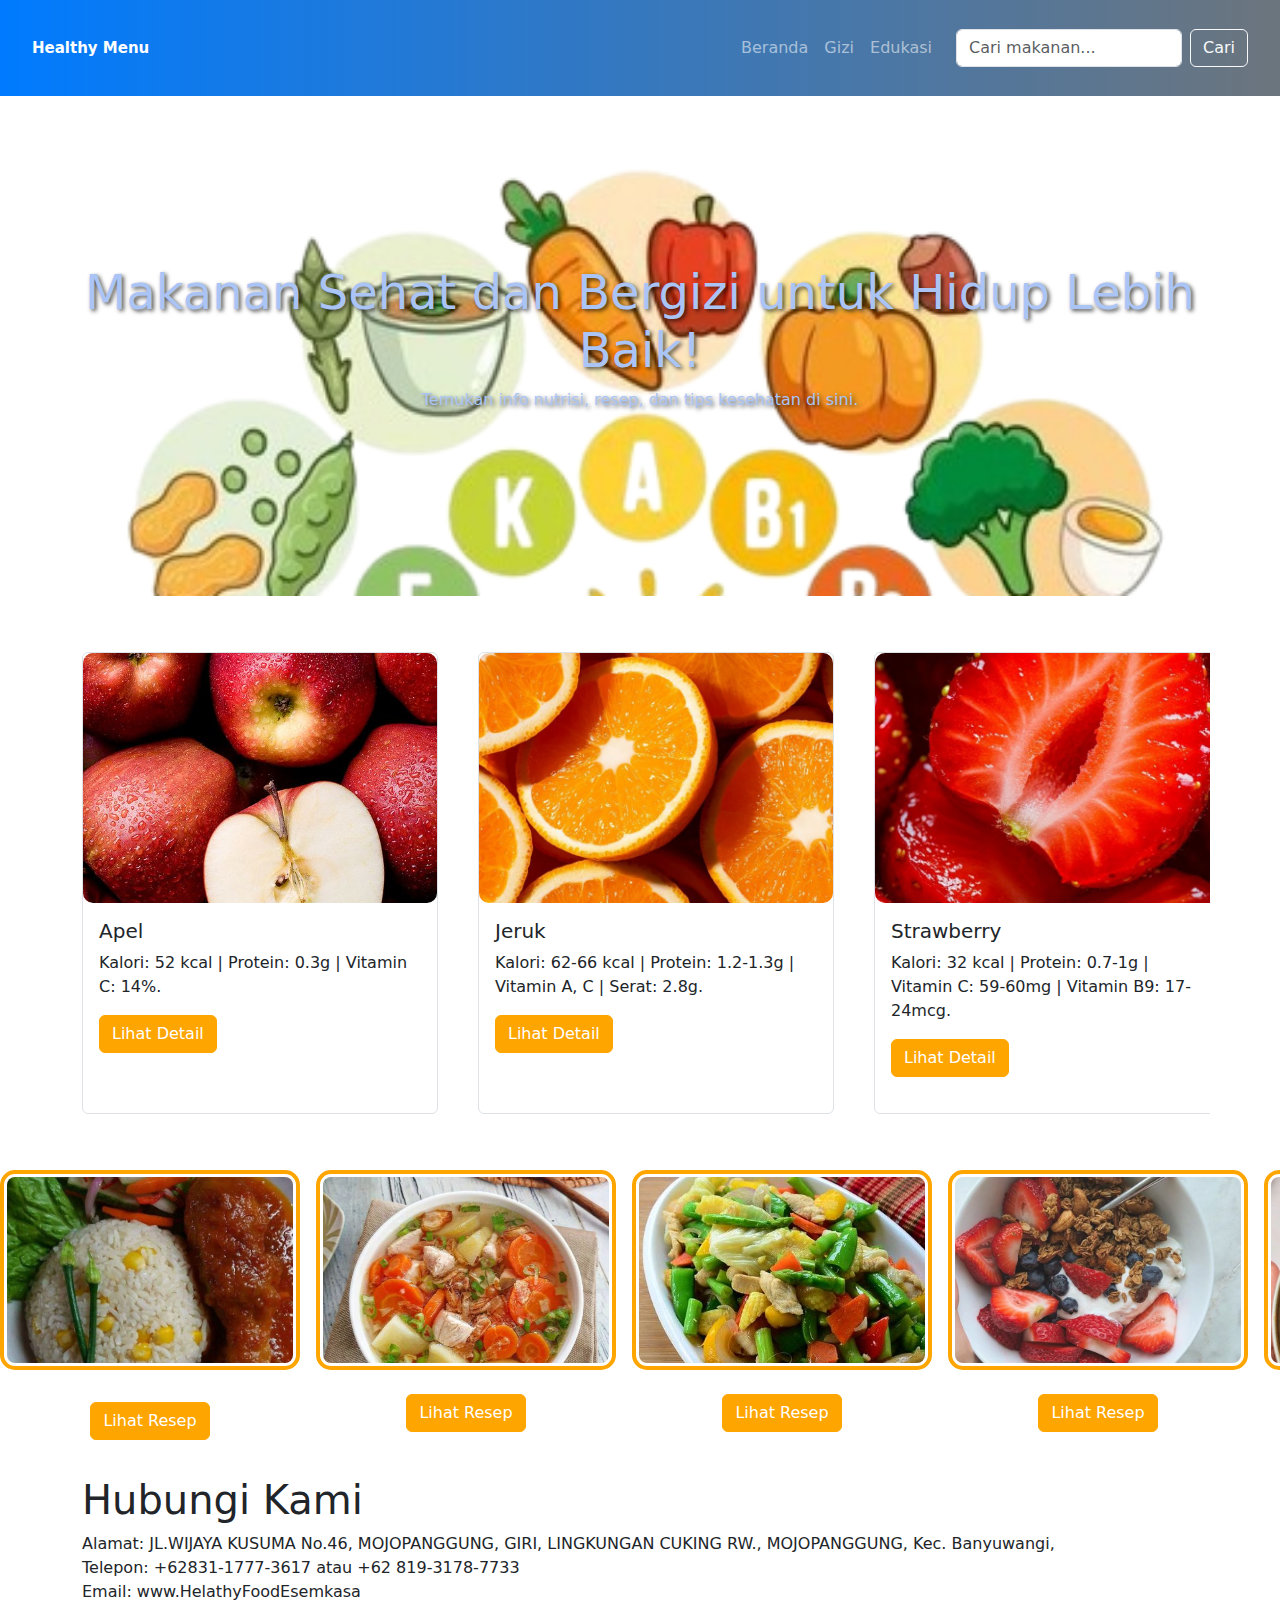
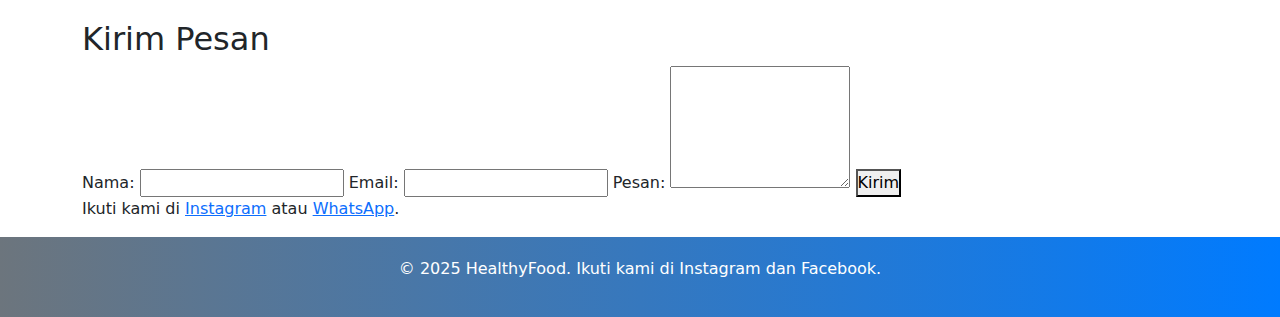
<file: projek-p5/index.html>
<!DOCTYPE html>
<html lang="en">
<head>
    <meta charset="UTF-8">
    <meta name="viewport" content="width=device-width, initial-scale=1.0">
    <title>Healthy Menu - Daftar Buah</title>
    <link href="https://cdn.jsdelivr.net/npm/bootstrap@5.3.0/dist/css/bootstrap.min.css" rel="stylesheet">
    <!-- Google Fonts -->
    <link href="https://fonts.googleapis.com/css2?family=Roboto:wght@400;700&display=swap" rel="stylesheet">
    <style>
        /* Reset global untuk margin/padding konsisten */
        * {
            margin: 0;
            padding: 0;
            box-sizing: border-box;
        }

        /* Header */
        header {
            background: linear-gradient(90deg, #007BFF, #6C757D);
            color: white;
            padding: 20px;
        }
        .navbar-brand {
            font-size: 15px;
            font-weight: bold;
        }

        /* Hero Section */
        .hero {
            background-image: url('ASSETS/IMG/menu bergizi gambar.png');
            background-size: cover;
            height: 500px;
            display: flex;
            justify-content: center;
            align-items: center;
            color: #AAC4F5;
            text-shadow: 2px 2px 4px rgba(0,0,0,0.7);
        }
        .hero h1 {
            font-size: 48px;
            animation: fadeIn 2s ease-in;
        }
        @keyframes fadeIn {
            from { opacity: 0; }
            to { opacity: 1; }
        }

        /* Section Daftar Buah */
        .foods-section {
            padding: 40px 0;
        }
        .cards-row {
            display: flex;
            overflow-x: auto;
            gap: 1rem;
            flex-wrap: nowrap;
            padding: 1rem 0;
            -webkit-overflow-scrolling: touch;
        }
        .cards-row > .col-md-4 {
            flex: 0 0 auto;
            min-width: 300px;
        }
        .food-card {
            transition: transform 0.3s;
            margin-bottom: 20px;
            border: 1px solid #dee2e6;
            height: 100%; /* kartu tinggi penuh untuk rata */
        }
        .food-card:hover {
            transform: scale(1.05);
            box-shadow: 0 8px 16px rgba(0,0,0,0.2);
            border-color: #FFA500;
        }
        .food-card img {
            border-radius: 10px;
            width: 100%;
            height: 250px; /* Diperbesar sedikit dari 200px, tapi tidak terlalu besar */
            object-fit: cover; /* potong gambar agar pas tanpa distorsi */
        }

        
        footer {
            background: linear-gradient(90deg, #6C757D, #007BFF); /*menghasilkan gradasi biru */
            color: white;
            padding: 20px;
            text-align: center;
        }

        /* Tombol */
        .btn-primary {
            background-color: #FFA500;
            border-color: #FFA500;
        }
        .btn-primary:hover {
            background-color: #FF8C00;
        }
        .yummy-story-container {
    display: flex;
    overflow-x: auto;
    gap: 16px;
    padding-bottom: 12px;
  }
  .story-item {
    flex: 0 0 auto; /* agar item tetap berdasarkan ukuran */
    display: flex;
    flex-direction: column;
    align-items: center;
    width: 100px; /* lebar item */
  }
  .story-item img {
    width: 80px;
    height: 80px;
    border-radius: 50%;
    border: 3px solid #FFA500; /* border oranye */
    padding: 3px;
    object-fit: cover;
  }
  .story-item p {
    margin-top: 8px;
    font-size: 0.9em;
    text-align: center;
    color: #333;
  }
  /* Hapus scrollbar standar untuk beberapa browser */
  .yummy-story-container::-webkit-scrollbar {
    height: 6px;
  }
  .yummy-story-container::-webkit-scrollbar-thumb {
    background-color: #6C757D;
    border-radius: 3px;
  }
  .story-item img {
    width: 80px;
    height: 80px;
    border-radius: 50%;
    border: 3px solid #FFA500;
    padding: 3px;
    object-fit: cover;
}
.story-item img {
    width: 110px;
    height: 110px;
}
.story-item {
    flex: 0 0 300px;     /* lebar kotak */
    width: 300px;
}

.story-item img {
    width: 100%;
    height: 200px;       /* tinggi gambar */
    border-radius: 15px; /* tidak bulat lagi */
    border: 4px solid #FFA500;
    object-fit: cover;
}
    </style>
</head>
<body>
    <!-- Header dengan Navbar -->
    <header>
        <nav class="navbar navbar-expand-lg navbar-dark">
            <div class="container-fluid">
                <a class="navbar-brand" href="#">Healthy Menu</a>
                <button class="navbar-toggler" type="button" data-bs-toggle="collapse" data-bs-target="#navbarNav">
                    <span class="navbar-toggler-icon"></span>
                </button>
                <div class="collapse navbar-collapse" id="navbarNav">
                    <ul class="navbar-nav ms-auto">
                        <li class="nav-item"><a class="nav-link" href="index.html">Beranda</a></li>
                        <li class="nav-item"><a class="nav-link" href="page/event.html">Gizi</a></li>
                        <li class="nav-item"><a class="nav-link" href="page/infogizi.html">Edukasi</a></li>
                    </ul>
                    <form class="d-flex ms-3">
                        <input class="form-control me-2" type="search" placeholder="Cari makanan..." aria-label="Search">
                        <button class="btn btn-outline-light" type="submit">Cari</button>
                    </form>
                </div>
            </div>
        </nav>
    </header>

    <!-- Hero Section -->
    <section class="hero text-center">
        <div class="container">
            <h1>Makanan Sehat dan Bergizi untuk Hidup Lebih Baik!</h1>
            <p>Temukan info nutrisi, resep, dan tips kesehatan di sini.</p>
        </div>
    </section>

    <!-- Section Daftar Buah -->
    <section id="foods" class="foods-section">
        <div class="container">
            <div class="row cards-row">
                <div class="col-md-4">
                    <div class="card food-card">
                        <img src="ASSETS/IMG/apelmerah.jpg" class="card-img-top" alt="Apel" />
                        <div class="card-body">
                    <h5 class="card-title">Apel</h5>
                    <p class="card-text">Kalori: 52 kcal | Protein: 0.3g | Vitamin C: 14%.</p>
                    <a href="https://youtu.be/hRM4HFFILLc?si=5Wj7lkmqYEBPJPl9" class="btn btn-primary" target="_blank">Lihat Detail</a>
                </div>
            </div>
        </div>
        <div class="col-md-4">
            <div class="card food-card">
                          <img src="ASSETS/IMG/jeruksegar.jpg" class="card-img-top" alt="Jeruk" />
                          <div class="card-body">
                    <h5 class="card-title">Jeruk</h5>
                    <p class="card-text">Kalori: 62-66 kcal | Protein: 1.2-1.3g | Vitamin A, C | Serat: 2.8g.</p>
                    <a href="https://youtu.be/NDdQByuaGIo?si=by7IFFTNANmAc0n6" class="btn btn-primary" target="_blank">Lihat Detail</a>
                </div>
            </div> 
        </div>
        <div class="col-md-4">
            <div class="card food-card">
                           <img src="ASSETS/IMG/stroberi.jpg" class="card-img-top" alt="Strawberry" />
                           <div class="card-body">
                    <h5 class="card-title">Strawberry</h5>
                    <p class="card-text">Kalori: 32 kcal | Protein: 0.7-1g | Vitamin C: 59-60mg | Vitamin B9: 17-24mcg.</p>
                    <a href="https://youtu.be/_thdE3HXg60?si=SXjJtyUTApcBTfG7" class="btn btn-primary" target="_blank">Lihat Detail</a>
                </div>
            </div>
        </div>
        <div class="col-md-4">
            <div class="card food-card">
                            <img src="ASSETS/IMG/mangga.jpg" class="card-img-top" alt="Mangga" />
                            <div class="card-body">
                    <h5 class="card-title">Mangga</h5>
                    <p class="card-text">Kalori: 99 kcal | Protein: 1.4g | Vitamin C: 67%.</p>
                    <a href="https://youtu.be/6uXUob5nNU8?si=zgSIWfDgeb84JIQA" class="btn btn-primary" target="_blank">Lihat Detail</a>
                </div>
            </div>
        </div>
        <div class="col-md-4">
            <div class="card food-card">
                           <img src="ASSETS/IMG/alpukat.jpg" class="card-img-top" alt="Alpukat" />
                           <div class="card-body">
                    <h5 class="card-title">Alpukat</h5>
                    <p class="card-text">Kalori: 322 kcal | Protein: 4g | Vitamin C, E, K.</p>
                    <a href="https://youtu.be/aDIqcoSGVyc?si=zDWXpfZQFYYcgUq2" class="btn btn-primary" target="_blank">Lihat Detail</a>
                </div>
            </div>
        </div>
        <div class="col-md-4">
            <div class="card food-card">
                           <img src="ASSETS/IMG/buahnaga.jpg" class="card-img-top" alt="Buah Naga" />
                           <div class="card-body">
                    <h5 class="card-title">Buah Naga</h5>
                    <p class="card-text">Kalori: 60 kcal | Protein: 1.2g | Vitamin C: 3% | Karbohidrat: 13g | Serat: 3g.</p>
                    <a href="https://youtu.be/dQ3lulESjv0?si=RFdDy92mAtlAX3K-" class="btn btn-primary" target="_blank">Lihat Detail</a>
                </div>
            </div>
        </div>
        <div class="col-md-4">
            <div class="card food-card">
                            <img src="ASSETS/IMG/pisang.jpg" class="card-img-top" alt="Pisang" />
                            <div class="card-body">
                    <h5 class="card-title">Pisang</h5>
                    <p class="card-text">Kalori: 89-105 kcal | Protein: 1g | Vitamin C, B6 | Serat.</p>
                    <a href="https://youtu.be/hvuYantU4u0?si=FpOX6S8HLdO2we-h" class="btn btn-primary" target="_blank">Lihat Detail</a>
                </div>
            </div>
        </div>
        <div class="col-md-4">
            <div class="card food-card">
                            <img src="ASSETS/IMG/nanas.jpg" class="card-img-top" alt="Nanas" />
                            <div class="card-body">
                    <h5 class="card-title">Nanas</h5>
                    <p class="card-text">Kalori: 40-50 kcal | Protein: 0.5-0.6g | Vitamin C, B6.</p>
                    <a href="https://youtu.be/jwN0xOxWZvc?si=DdwidS-wJy6sq8DM" class="btn btn-primary" target="_blank">Lihat Detail</a>
                </div>
            </div>
        </div>
        <div class="col-md-4">
            <div class="card food-card">
                            <img src="ASSETS/IMG/kiwi.jpg" class="card-img-top" alt="Kiwi" />
                            <div class="card-body">
                    <h5 class="card-title">Kiwi</h5>
                    <p class="card-text">Kalori: 89-105 kcal | Protein: 1g | Vitamin C, B6 | Serat.</p>
                    <a href="https://youtu.be/BVaBIBu4AR8?si=xyJRFoxDTS2SsKth" class="btn btn-primary" target="_blank">Lihat Detail</a>
                </div>
            </div>
        </div>
        <div class="col-md-4">
            <div class="card food-card">
                            <img src="ASSETS/IMG/manggis.jpg" class="card-img-top" alt="Manggis" />
                            <div class="card-body">
                    <h5 class="card-title">Manggis</h5>
                    <p class="card-text">Kalori: 63 kcal | Protein: 0.6g | Vitamin C: 7.2mg | Vitamin B1: 0.03mg.</p>
                    <a href="https://youtu.be/1WZXtZ40ltY?si=WjsJDRx1aMBzjDZP" class="btn btn-primary" target="_blank">Lihat Detail</a>
                </div>
            </div>
        </div>
        <div class="col-md-4">
            <div class="card food-card">
                            <img src="ASSETS/IMG/peach.jpg" class="card-img-top" alt="Peach" />
                            <div class="card-body">
                    <h5 class="card-title">Peach</h5>
                    <p class="card-text">Kalori: 58 kcal | Protein: 0.1-1g | Vitamin C: 17% | Vitamin A: 10%.</p>
                    <a href="https://youtu.be/H8Og-4ChoN8?si=vJXe1gNY9ka1DG0A" class="btn btn-primary" target="_blank">Lihat Detail</a>
                </div>
            </div>
        </div>
    </div>
 </div>
    </section>
<div class="yummy-story-container">
  <div class="story-item">
    <img src="ASSETS/IMG/nasi jagung ayam.jpg" alt="nasi jagung ayam" />
    <br>
    <a href="page/page2.html" class="btn btn-primary mt-2">Lihat Resep</a>
  </div>
  <div class="story-item">
    <img src="ASSETS/IMG/supayam.jpg" alt="sup ayam" />
    <br>
    <a href="page/page3.html" class="btn btn-primary">Lihat Resep</a>
  </div>
  <div class="story-item">
    <img class="sayur-tumis" src="ASSETS/IMG/sayur tumis.jpg" alt="sayur tumis" />
    <br>
    <a href="page/page4.html" class="btn btn-primary">Lihat Resep</a>
  </div>
  <div class="story-item">
    <img class="smothie" src="ASSETS/IMG/smothie.jpg" alt="smothie" />
    <br>
    <a href="page/page5.html" class="btn btn-primary">Lihat Resep</a>
  </div>
  <div class="story-item">
    <img class="oatmeal" src="ASSETS/IMG/Oatmeal.jpg" alt="Oatmeal" />
    <br>
    <a href="page/page6.html" class="btn btn-primary">Lihat Resep</a>
  </div>
  <div class="story-item">
    <img class="perkedel-kentang" src="ASSETS/IMG/perkedel_kentang.jpg" alt="Perkedel Kentang" />
    <br>
    <a href="page/page7.html" class="btn btn-primary">Lihat Resep</a>
  </div>
  <div class="story-item">
    <img class="infused-water" src="ASSETS/IMG/infused water.jpg" alt="Infused Water" />
    <br>
    <a href="page/page8.html" class="btn btn-primary">Lihat Resep</a>
  </div>
  <div class="story-item">
    <img class="salad" src="ASSETS/IMG/salad.jpg" alt="Salad" />
    <br>
    <a href="page/page9.html" class="btn btn-primary">Lihat Resep</a>
  </div>
</div>
<br>
     <!-- Konten utama -->
    <div class="container">
        <h1>Hubungi Kami</h1>
        <p>Alamat: JL.WIJAYA KUSUMA No.46, MOJOPANGGUNG, GIRI, LINGKUNGAN CUKING RW., MOJOPANGGUNG, Kec. Banyuwangi, <br>
        Telepon: +62831-1777-3617 atau +62 819-3178-7733<br>
        Email: www.HelathyFoodEsemkasa<br></p>
        
        <h2>Kirim Pesan</h2>
        <form action="#" method="post">
            <label for="name">Nama:</label>
            <input type="text" id="name" name="name" required>
            
            <label for="email">Email:</label>
            <input type="email" id="email" name="email" required>
            
            <label for="message">Pesan:</label>
            <textarea id="message" name="message" rows="5" required></textarea>
            
            <button type="submit">Kirim</button>
        </form>
        
        <p>Ikuti kami di <a href="https://instagram.com/mudanflowers https://instagram.com/utami_941">Instagram</a> atau <a href="https://wa.me/6283117773617 https://wa.me/+62819-3178-7733">WhatsApp</a>.</p>
    </div>
    <!-- Footer -->
    <footer>
        <div class="container">
            <p>&copy; 2025 HealthyFood. Ikuti kami di Instagram dan Facebook.</p>
        </div>
    </footer>

    <!-- Bootstrap JS -->
    <script src="https://cdn.jsdelivr.net/npm/bootstrap@5.3.0/dist/js/bootstrap.bundle.min.js"></script>

</body>
</html>
</file>
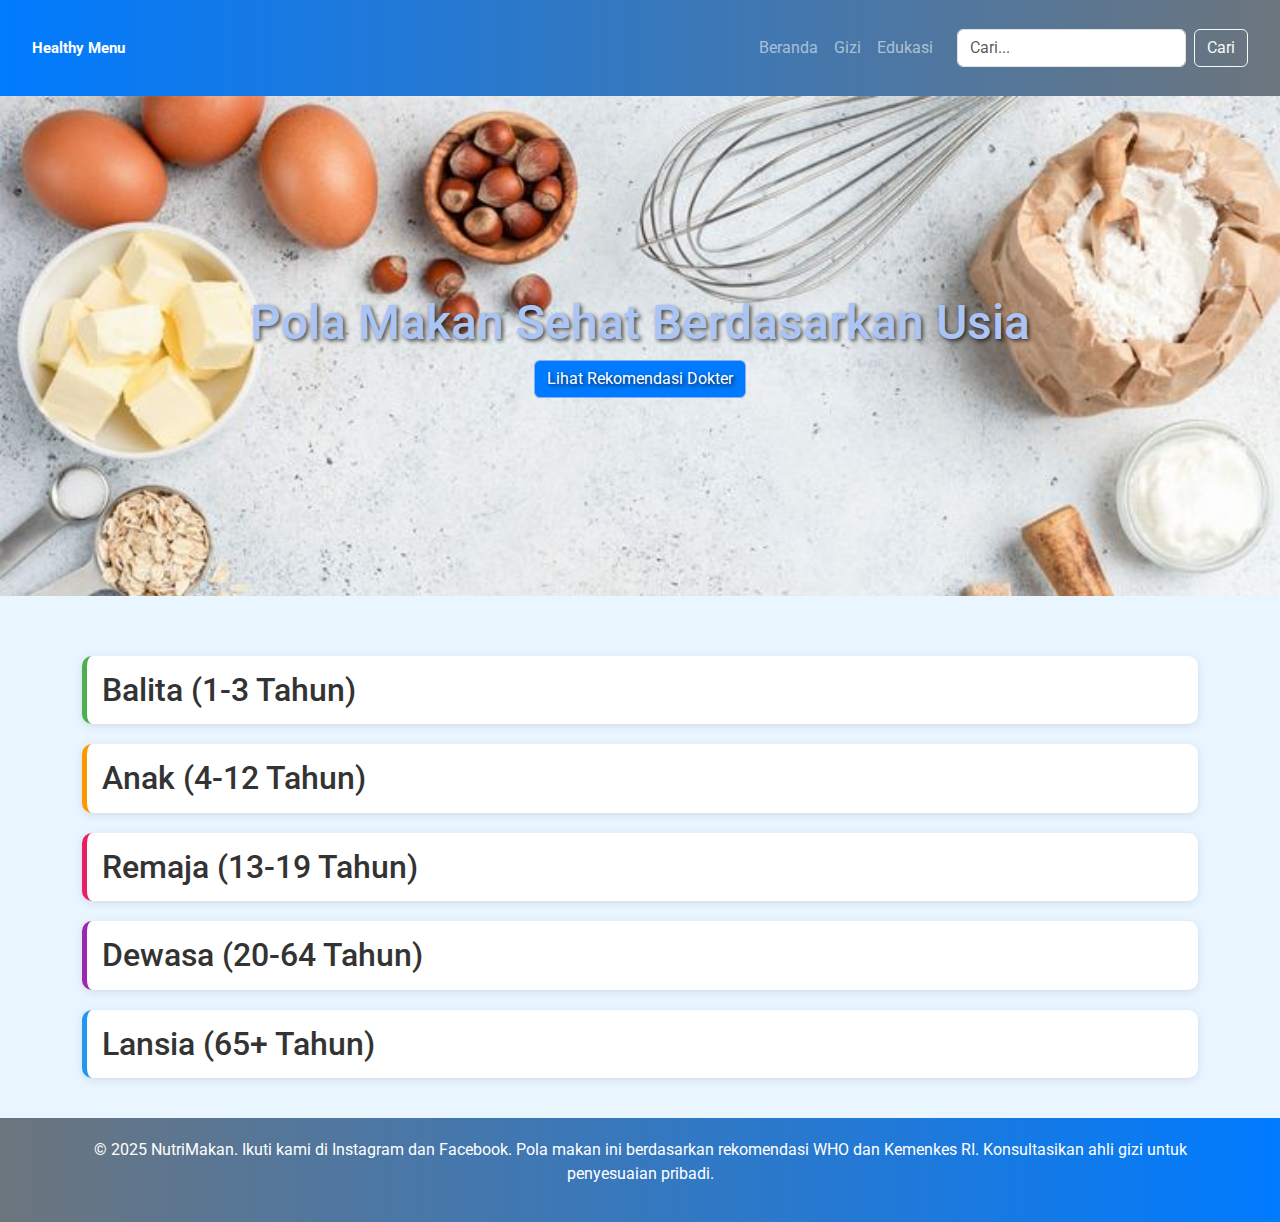
<file: projek-p5/page/infogizi.html>
<!DOCTYPE html>
<html lang="id">
<head>
    <meta charset="UTF-8">
    <meta name="viewport" content="width=device-width, initial-scale=1.0">
    <title>HEALTY MENU</title>
    <link href="https://cdn.jsdelivr.net/npm/bootstrap@5.3.0-alpha1/dist/css/bootstrap.min.css" rel="stylesheet">
    <!--Google Fonts-->
    <link href="https://fonts.googleapis.com/css2?family=Roboto:wght@400;700&display=swap" rel="stylesheet">
    <!-- Hero Section -->
    <style>
        body {
            font-family: 'Roboto', sans-serif;
            background-color: #E9F5FF; /* Biru muda lembut */
        }
        header {
            background: linear-gradient(90deg, #007BFF, #6C757D); /* Gradasi biru dan abu */
            color: white;
            padding: 20px;
        }
        .navbar-brand {
            font-size: 15px;
            font-weight: bold;
        }
        .hero {
            background-image: url('ASSETS/IMG/menu bergizi gambar.png'); /* Ganti dengan URL gambar makanan segar */
            background-size: cover;
            height: 500px;
            display: flex;
            justify-content: center;
            align-items: center;
            color: white;
            text-shadow: 2px 2px 4px rgba(0,0,0,0.7);
        }
        .hero h1 {
            font-size: 48px;
            animation: fadeIn 2s ease-in;
        }
        @keyframes fadeIn {
            from { opacity: 0; }
            to { opacity: 1; }
        }
        .foods-section {
            padding: 40px 0;
        }
        .food-card {
            transition: transform 0.3s;
            margin-bottom: 20px;
            border: 1px solid #dee2e6; /* Border netral */
        }
        .food-card:hover {
            transform: scale(1.05);
            box-shadow: 0 8px 16px rgba(0,0,0,0.2);
            border-color: #dee2e6; /* Oranye untuk efek hover */
        }
        .food-card img {
            border-radius: 10px;
            width: 100%;
        }
        footer {
            background: linear-gradient(90deg,  #6C757D, #007BFF); /* Gradasi biru */
            color: white;
            padding: 20px;
            text-align: center;
        }
        
        /* Tombol dengan warna oranye */
        .btn-primary {
            background-color: #007BFF; /* biru */
            border-color: #8CA9FF;
        }
        .btn-primary:hover {
            background-color: #007BFF; /* biru lebih muda */
        }
        /* Style tambahan untuk accordion */
        .section-header {
            cursor: pointer;
            background-color: #fff;
            padding: 15px;
            border-radius: 10px;
            margin-top: 20px;
            box-shadow: 0 2px 10px rgba(0,0,0,0.1);
            transition: all 0.3s;
        }
        .section-header:hover {
            transform: scale(1.02);
        }
        .section-content {
            max-height: 0;
            overflow: hidden;
            transition: max-height 0.5s ease-in-out;
            padding: 0 15px;
        }
        .section-content.open {
            max-height: 1000px;
            padding: 15px;
        }
        .hero {
            background-image: url('../ASSETS/IMG/gambarpolamakan.jpg');
            background-size: cover;
            height: 500px;
            display: flex;
            justify-content: center;
            align-items: center;
            color: #AAC4F5;
            text-shadow: 2px 2px 4px rgba(0,0,0,0.7);
        }
        #balita .section-header { border-left: 5px solid #4caf50; }
        #anak .section-header { border-left: 5px solid #ff9800; }
        #remaja .section-header { border-left: 5px solid #e91e63; }
        #dewasa .section-header { border-left: 5px solid #9c27b0; } /* Ungu untuk dewasa */
        #lansia .section-header { border-left: 5px solid #2196f3; }
        h2 { color: #333; margin: 0; }
        img { max-width: 100px; height: auto; margin: 10px; border-radius: 5px; }
        .menu-list { display: grid; grid-template-columns: repeat(auto-fit, minmax(200px, 1fr)); gap: 10px; }
        .menu-item { background: #fff; padding: 10px; border-radius: 5px; box-shadow: 0 1px 3px rgba(0,0,0,0.1); }
    </style>
</head>
<body>
    <!-- Header dengan Navbar -->
    <header>
        <nav class="navbar navbar-expand-lg navbar-dark">
            <div class="container-fluid">
                <a class="navbar-brand" href="/INDEX.HTML">Healthy Menu</a>
                <button class="navbar-toggler" type="button" data-bs-toggle="collapse" data-bs-target="#navbarNav">
                    <span class="navbar-toggler-icon"></span>
                </button>
                <div class="collapse navbar-collapse" id="navbarNav">
                    <ul class="navbar-nav ms-auto">
                        <li class="nav-item"><a class="nav-link" href="../index.html">Beranda</a></li>
                        <li class="nav-item"><a class="nav-link" href="../page/event.html">Gizi</a></li>
                        <li class="nav-item"><a class="nav-link" href="../page/infogizi.html">Edukasi</a></li>
                    </ul>
                    <form class="d-flex ms-3">
                        <input class="form-control me-2" type="search" placeholder="Cari..." aria-label="Search">
                        <button class="btn btn-outline-light" type="submit">Cari</button>
                    </form>
                </div>
            </div>
        </nav>
    </header>

    <!-- Hero Section -->
    <section class="hero text-center">
        <div class="container">
            <h1>Pola Makan Sehat Berdasarkan Usia</h1>
            <a href="https://www.halodoc.com" target="_blank" class="btn btn-primary">Lihat Rekomendasi Dokter</a>
        </div>
    </section>
        </div>
    </section>

    <!-- Foods Section dengan Accordion -->
    <section class="foods-section">
        <div class="container">
            <div id="balita">
                <div class="section-header" onclick="toggleSection('balita-content')">
                    <h2>Balita (1-3 Tahun)</h2>
                </div>
                <div id="balita-content" class="section-content">
                    <img src="../ASSETS/IMG/balita.jpg" alt="Ilustrasi Balita">
                    <p>Pola makan balita harus sederhana, bertekstur lembut, dan kaya nutrisi untuk mendukung pertumbuhan otot serta perkembangan otak. Variasi: Tambahkan elemen bermain makanan untuk membuat makan menyenangkan, seperti bentuk hewan dari sayur.</p>
                    <ul>
                        <li><strong>Kalori harian:</strong> 1.000-1.400 kcal.</li>
                        <li><strong>Komposisi utama:</strong> 50% karbohidrat, 30% protein, 20% lemak sehat.</li>
                        <li><strong>Contoh menu harian:</strong>
                            <div class="menu-list">
                                <div class="menu-item"><strong>Sarapan:</strong> Bubur nasi dengan telur rebus dan pisang.</div>
                                <div class="menu-item"><strong>Makan siang:</strong> Nasi tim dengan ayam cincang, wortel kukus, dan yogurt.</div>
                                <div class="menu-item"><strong>Camilan:</strong> Apel parut dengan keju.</div>
                                <div class="menu-item"><strong>Makan malam:</strong> Sup sayur dengan ikan dan roti gandum.</div>
                            </div>
                        </li>
                        <li><strong>Tips unik:</strong> Gunakan bentuk lucu (seperti bintang dari wortel) untuk mendorong makan sendiri. Hindari gula tambahan; fokus pada susu formula atau ASI. Tambahkan musik anak saat makan untuk suasana ceria.</li>
                    </ul>
                </div>
            </div>

            <div id="anak">
                <div class="section-header" onclick="toggleSection('anak-content')">
                    <h2>Anak (4-12 Tahun)</h2>
                </div>
                <div id="anak-content" class="section-content">
                    <img src="../ASSETS/IMG/anak.jpg" alt="Ilustrasi Anak">
                    <p>Untuk anak-anak, pola makan harus seimbang untuk mendukung aktivitas fisik dan belajar. Variasi: Sertakan pilihan makanan favorit anak seperti pizza sehat untuk motivasi, atau buat "stasiun makan" di rumah.</p>
                    <ul>
                        <li><strong>Kalori harian:</strong> 1.400-2.200 kcal (sesuai usia dan aktivitas).</li>
                        <li><strong>Komposisi utama:</strong> 45% karbohidrat kompleks, 25% protein, 30% sayur/buah.</li>
                        <li><strong>Contoh menu harian:</strong>
                            <div class="menu-list">
                                <div class="menu-item"><strong>Sarapan:</strong> Oatmeal dengan buah beri dan susu.</div>
                                <div class="menu-item"><strong>Makan siang:</strong> Nasi dengan ayam panggang, brokoli, dan jus jeruk.</div>
                                <div class="menu-item"><strong>Camilan:</strong> Yogurt dengan granola.</div>
                                <div class="menu-item"><strong>Makan malam:</strong> Pasta whole wheat dengan saus tomat, daging sapi, dan salad.</div>
                            </div>
                        </li>
                        <li><strong>Tips unik:</strong> Libatkan anak dalam memilih menu mingguan untuk membangun kebiasaan baik. Tambahkan "hari tema" seperti hari sayur untuk variasi rasa. Buat tantangan makan sayur dengan hadiah kecil.</li>
                    </ul>
                </div>
            </div>

            <div id="remaja">
                <div class="section-header" onclick="toggleSection('remaja-content')">
                    <h2>Remaja (13-19 Tahun)</h2>
                </div>
                <div id="remaja-content" class="section-content">
                    <img src="../ASSETS/IMG/remaja.jpg" alt="Ilustrasi Remaja">
                    <p>Remaja membutuhkan nutrisi tinggi untuk lonjakan pertumbuhan, hormon, dan fokus mental. Variasi: Tambahkan opsi vegan atau atletik untuk remaja aktif, seperti smoothie energi atau salad power.</p>
                    <ul>
                        <li><strong>Kalori harian:</strong> 2.000-3.000 kcal (lebih tinggi untuk laki-laki aktif).</li>
                        <li><strong>Komposisi utama:</strong> 50% karbohidrat, 20% protein tinggi, 30% vitamin/mineral.</li>
                        <li><strong>Contoh menu harian:</strong>
                            <div class="menu-list">
                                <div class="menu-item"><strong>Sarapan:</strong> Smoothie dengan pisang, almond, dan susu kedelai.</div>
                                <div class="menu-item"><strong>Makan siang:</strong> Burger whole wheat dengan daging tanpa lemak, kentang panggang, dan salad hijau.</div>
                                <div class="menu-item"><strong>Camilan:</strong> Kacang-kacangan dan buah.</div>
                                <div class="menu-item"><strong>Makan malam:</strong> Nasi merah dengan ikan salmon, kacang panjang, dan susu.</div>
                            </div>
                        </li>
                        <li><strong>Tips unik:</strong> Untuk remaja atlet, tambahkan suplemen seperti kalsium; dorong makan bersama keluarga untuk diskusi nutrisi. Variasi dengan makanan cepat saji sehat seperti wrap ayam. Tambahkan resep DIY untuk eksplorasi kreatif.</li>
                    </ul>
                </div>
            </div>

            <div id="dewasa">
                <div class="section-header" onclick="toggleSection('dewasa-content')">
                    <h2>Dewasa (20-64 Tahun)</h2>
                </div>
                <div id="dewasa-content" class="section-content">
                    <img src="../ASSETS/IMG/dewasa.jpg" alt="Ilustrasi Dewasa">
                    <p>Pola makan dewasa fokus pada keseimbangan energi untuk aktivitas sehari-hari, pencegahan penyakit kronis, dan pemeliharaan berat badan. Variasi: Sesuaikan dengan gaya hidup sibuk, seperti makan siang cepat saji atau diet rendah karbohidrat untuk kesehatan jantung.</p>
                    <ul>
                        <li><strong>Kalori harian:</strong> 2.000-2.500 kcal (wanita), 2.500-3.000 kcal (pria).</li>
                        <li><strong>Komposisi utama:</strong> 45% karbohidrat kompleks, 25% protein, 30% lemak sehat dan serat.</li>
                        <li><strong>Contoh menu harian:</strong>
                            <div class="menu-list">
                                <div class="menu-item"><strong>Sarapan:</strong> Roti gandum utuh dengan alpukat dan telur.</div>
                                <div class="menu-item"><strong>Makan siang:</strong> Salad ayam dengan quinoa, sayur hijau, dan dressing olive oil.</div>
                                <div class="menu-item"><strong>Camilan:</strong> Buah segar dengan yogurt rendah lemak.</div>
                                <div class="menu-item"><strong>Makan malam:</strong> Ikan panggang dengan kentang dan brokoli kukus.</div>
                            </div>
                        </li>
                        <li><strong>Tips unik:</strong> Kombinasikan dengan olahraga rutin seperti jalan kaki; pilih makanan organik untuk kesehatan lingkungan. Variasi dengan hidangan internasional seperti sushi sehat. Pantau asupan kafein dan hindari makan larut malam untuk tidur berkualitas.</li>
                    </ul>
                </div>
            </div>

            <div id="lansia">
                <div class="section-header" onclick="toggleSection('lansia-content')">
                    <h2>Lansia (65+ Tahun)</h2>
                </div>
                <div id="lansia-content" class="section-content">
                    <img src="../ASSETS/IMG/lansia.jpg" alt="Ilustrasi Lansia">
                    <p>Pola makan lansia fokus pada pencegahan penyakit kronis seperti osteoporosis dan diabetes. Variasi: Tekankan rasa dan tekstur untuk menjaga nafsu makan, dengan rempah eksotis atau hidangan tradisional.</p>
                    <ul>
                        <li><strong>Kalori harian:</strong> 1.600-2.200 kcal (sesuai aktivitas).</li>
                        <li><strong>Komposisi utama:</strong> 40% karbohidrat rendah GI, 25% protein, 35% serat tinggi.</li>
                        <li><strong>Contoh menu harian:</strong>
                            <div class="menu-list">
                                <div class="menu-item"><strong>Sarapan:</strong> Roti gandum dengan alpukat dan teh hijau.</div>
                                <div class="menu-item"><strong>Makan siang:</strong> Sup ayam dengan sayur hijau dan quinoa.</div>
                                <div class="menu-item"><strong>Camilan:</strong> Apel dengan keju rendah lemak.</div>
                                <div class="menu-item"><strong>Makan malam:</strong> Ikan bakar dengan brokoli kukus dan yogurt.</div>
                            </div>
                        </li>
                        <li><strong>Tips unik:</strong> Gunakan rempah seperti jahe untuk meningkatkan pencernaan; variasi dengan makanan lunak seperti pure sayur untuk gigi sensitif. Konsultasikan dokter untuk suplemen vitamin D. Tambahkan hidangan kecil tapi sering untuk energi stabil.</li>
                    </ul>
                </div>
            </div>
        </div>
    </section>

    <footer>
        <div class="container">
            <p>&copy; 2025 NutriMakan. Ikuti kami di Instagram dan Facebook. Pola makan ini berdasarkan rekomendasi WHO dan Kemenkes RI. Konsultasikan ahli gizi untuk penyesuaian pribadi.</p>
        </div>
    </footer>

    <script src="https://cdn.jsdelivr.net/npm/bootstrap@5.3.0-alpha1/dist/js/bootstrap.bundle.min.js"></script>
    <script>
        function toggleSection(contentId) {
            const content = document.getElementById(contentId);
            content.classList.toggle('open');
        }
    </script>
</body>
</html>
</file>
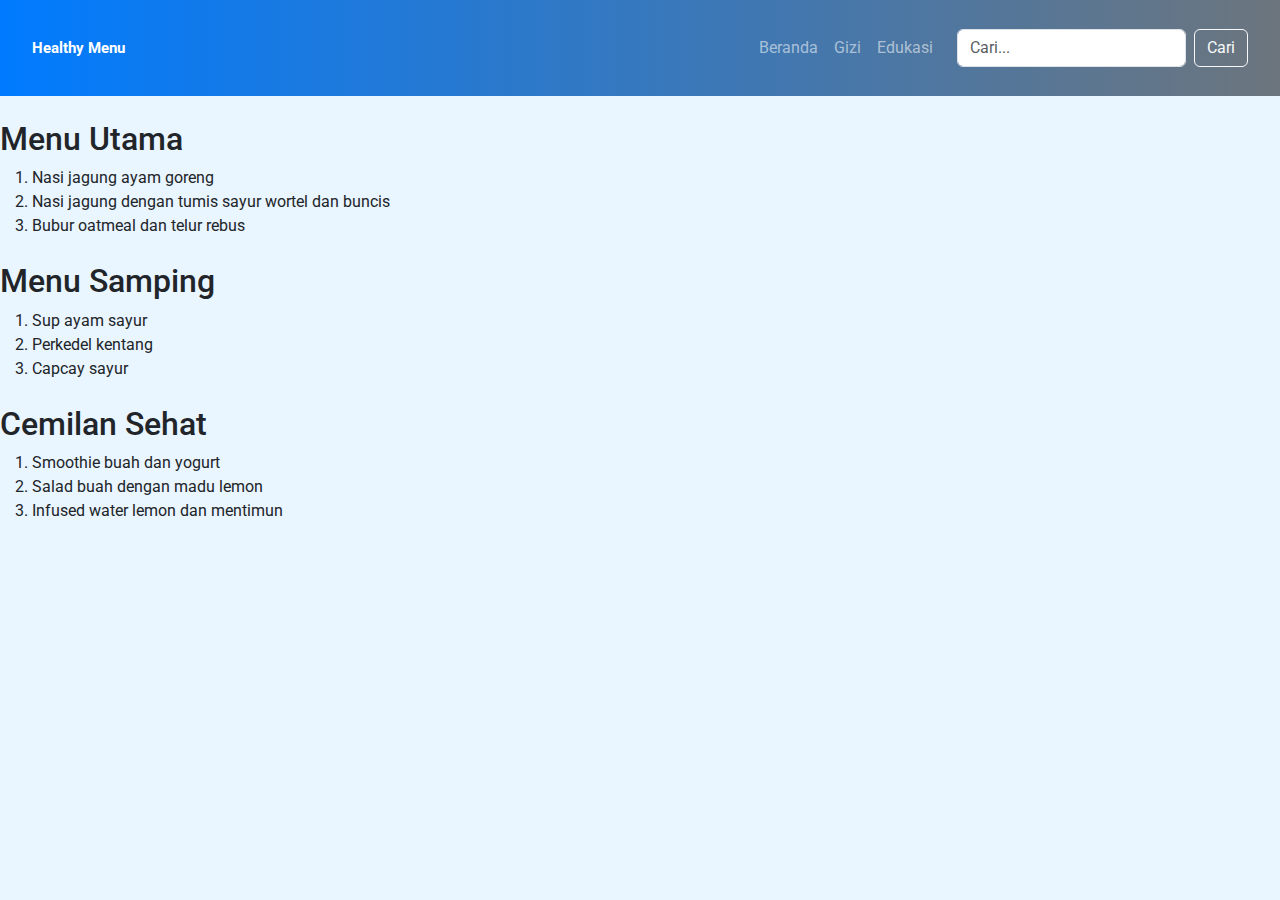
<file: projek-p5/page/page1.html>
<!DOCTYPE html>
<html lang="en">
<head>
    <meta charset="UTF-8">
    <meta name="viewport" content="width=device-width, initial-scale=1.0">
    <title>HEALTY MENU</title>
    <link href="https://cdn.jsdelivr.net/npm/bootstrap@5.3.0-alpha1/dist/css/bootstrap.min.css" rel="stylesheet">
    <!--Google Fonts-->
    <link href="https://fonts.googleapis.com/css2?family=Roboto:wght@400;700&display=swap" rel="stylesheet">
</head>
<style>
        body {
            font-family: 'Roboto', sans-serif;
            background-color: #E9F5FF; /* Biru muda lembut */
        }
        header {
            background: linear-gradient(90deg, #007BFF, #6C757D); /* Gradasi biru dan abu */
            color: white;
            padding: 20px;
        }
        .navbar-brand {
            font-size: 15px;
            font-weight: bold;
        }
        .hero {
            background-image: url('ASSETS/IMG/menu bergizi gambar.png'); /* Ganti dengan URL gambar makanan segar */
            background-size: cover;
            height: 50px;
            display: flex;
            justify-content: center;
            align-items: center;
            color: white;
            text-shadow: 2px 2px 4px rgba(0,0,0,0.7);
        }
        .hero h1 {
            font-size: 48px;
            animation: fadeIn 2s ease-in;
        }
        @keyframes fadeIn {
            from { opacity: 0; }
            to { opacity: 1; }
        }
        .foods-section {
            padding: 40px 0;
        }
        .food-card {
            transition: transform 0.3s;
            margin-bottom: 20px;
            border: 1px solid #dee2e6; /* Border netral */
        }
        .food-card:hover {
            transform: scale(1.05);
            box-shadow: 0 8px 16px rgba(0,0,0,0.2);
            border-color: #dee2e6; /* Oranye untuk efek hover */
        }
        .food-card img {
            border-radius: 10px;
            width: 100%;
        }
        footer {
            background: linear-gradient(90deg,  #6C757D, #007BFF); /* Gradasi abu dan biru */
            color: white;
            padding: 20px;
            text-align: center;
        }
        /* Tombol dengan warna oranye */
        .btn-primary {
            background-color: #dee2e6; /* Oranye */
            border-color: #dee2e6;
        }
        .btn-primary:hover {
            background-color: #dee2e6; /* Oranye lebih gelap */
        }
    </style>
</head>
<body>
    <!-- Header dengan Navbar -->
    <header>
        <nav class="navbar navbar-expand-lg navbar-dark">
            <div class="container-fluid">
                <a class="navbar-brand" href="#">Healthy Menu</a>
                <button class="navbar-toggler" type="button" data-bs-toggle="collapse" data-bs-target="#navbarNav">
                    <span class="navbar-toggler-icon"></span>
                </button>
                <div class="collapse navbar-collapse" id="navbarNav">
                    <ul class="navbar-nav ms-auto">
                        <li class="nav-item"><a class="nav-link" href="index.html">Beranda</a></li>
                        <li class="nav-item"><a class="nav-link" href="page/event.html">Gizi</a></li>
                        <li class="nav-item"><a class="nav-link" href="page/infogizi.html">Edukasi</a></li>
                    </ul>
                    <form class="d-flex ms-3">
                        <input class="form-control me-2" type="search" placeholder="Cari..." aria-label="Search">
                        <button class="btn btn-outline-light" type="submit">Cari</button>
                    </form>
                </div>
            </div>
        </nav>
    </header>
  
        <section class="mt-4">
            <h2>Menu Utama</h2>
            <ol>
                <li>Nasi jagung ayam goreng</li>
                <li>Nasi jagung dengan tumis sayur wortel dan buncis</li>
                <li>Bubur oatmeal dan telur rebus</li>
            </ol>
        </section>

        <section class="mt-4">
            <h2>Menu Samping</h2>
            <ol>
                <li>Sup ayam sayur</li>
                <li>Perkedel kentang</li>
                <li>Capcay sayur</li>
            </ol>
        </section>

        <section class="mt-4">
            <h2>Cemilan Sehat</h2>
            <ol>
                <li>Smoothie buah dan yogurt</li>
                <li>Salad buah dengan madu lemon</li>
                <li>Infused water lemon dan mentimun</li>
            </ol>
        </section>
    </main>

    <!-- Bootstrap JS -->
    <script src="https://cdn.jsdelivr.net/npm/bootstrap@5.3.0-alpha1/dist/js/bootstrap.bundle.min.js"></script>
</body>
</html>
</file>
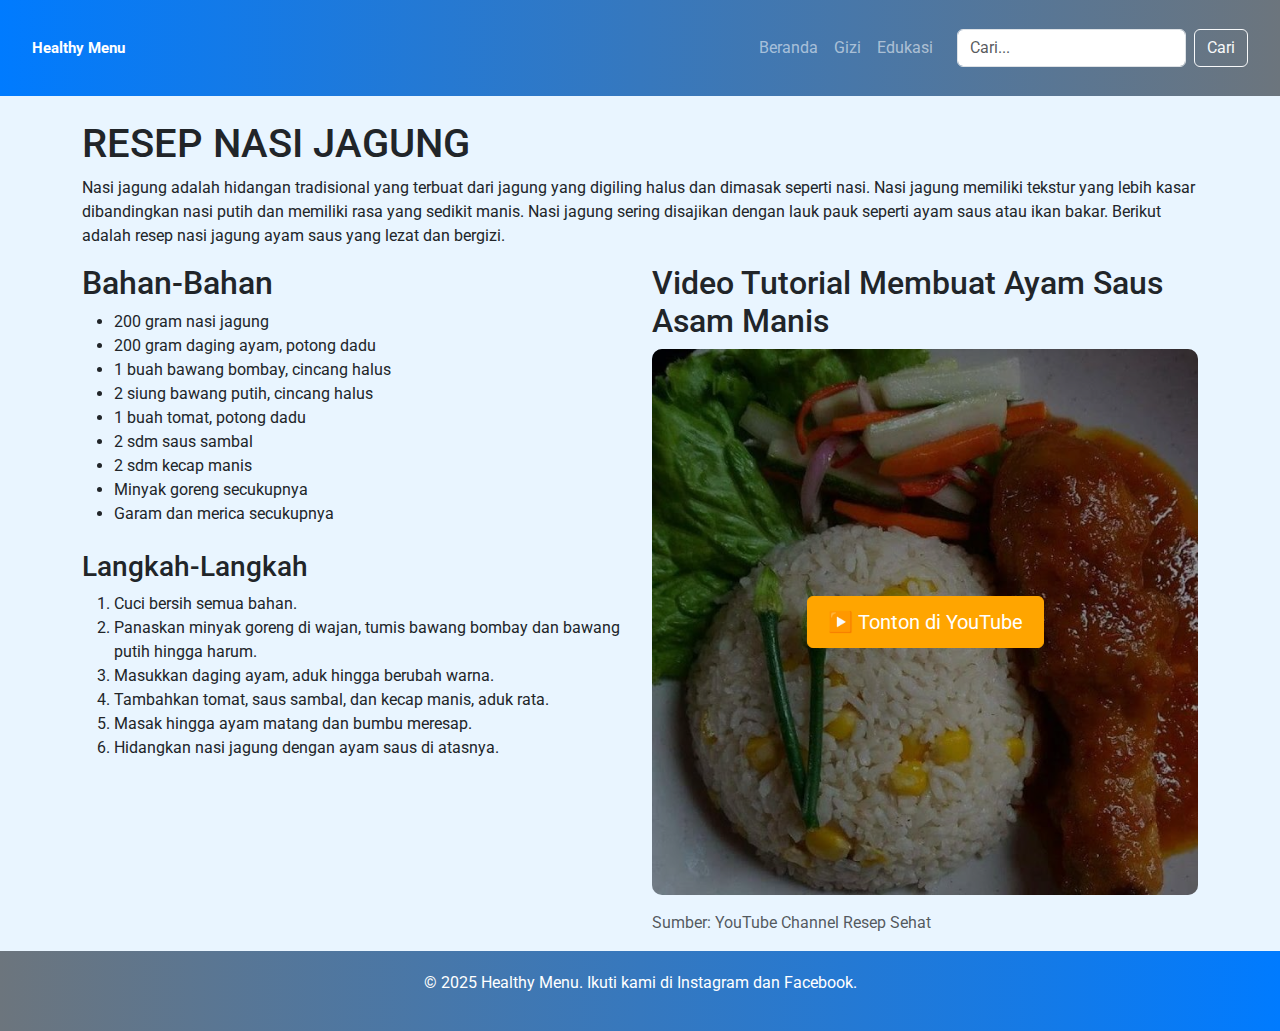
<file: projek-p5/page/page2.html>
<!DOCTYPE html>
<html lang="en">
<head>
    <meta charset="UTF-8">
    <meta name="viewport" content="width=device-width, initial-scale=1.0">
    <title>Resep Nasi Jagung | HEALTHY MENU</title>
    <link href="https://cdn.jsdelivr.net/npm/bootstrap@5.3.0-alpha1/dist/css/bootstrap.min.css" rel="stylesheet">
    <link href="https://fonts.googleapis.com/css2?family=Roboto:wght@400;700&display=swap" rel="stylesheet">
    <style>
        body {
            font-family: 'Roboto', sans-serif;
            background-color: #E9F5FF;
        }
        header {
            background: linear-gradient(90deg, #007BFF, #6C757D);
            color: white;
            padding: 20px;
        }
        .navbar-brand {
            font-size: 15px;
            font-weight: bold;
        }
        /* Catatan: Karena file ini berada di folder 'page/', path gambar 'hero' harus diubah */
        .hero {
            background-image: url('../ASSETS/IMG/menu bergizi gambar.png');
            background-size: cover;
            height: 500px;
            display: flex;
            justify-content: center;
            align-items: center;
            color: white;
            text-shadow: 2px 2px 4px rgba(0,0,0,0.7);
        }
        .hero h1 {
            font-size: 48px;
            animation: fadeIn 2s ease-in;
        }
        @keyframes fadeIn {
            from { opacity: 0; }
            to { opacity: 1; }
        }
        .foods-section {
            padding: 40px 0;
        }
        .food-card {
            transition: transform 0.3s;
            margin-bottom: 20px;
            border: 1px solid #dee2e6;
        }
        .food-card:hover {
            transform: scale(1.05);
            box-shadow: 0 8px 16px rgba(0,0,0,0.2);
            border-color: #FFA500; /* Oranye untuk efek hover */
        }
        .food-card img {
            border-radius: 10px;
            width: 100%;
        }
        footer {
            background: linear-gradient(90deg,  #6C757D, #007BFF);
            color: white;
            padding: 20px;
            text-align: center;
        }
        /* Tombol dengan warna oranye yang dikoreksi */
        .btn-primary {
            background-color: #FFA500; /* Oranye */
            border-color: #FFA500;
        }
        .btn-primary:hover {
            background-color: #FF8C00; /* Oranye lebih gelap untuk hover */
            border-color: #FF8C00;
        }
        /* Style untuk placeholder video */
        .video-placeholder {
            position: relative;
            cursor: pointer;
            overflow: hidden;
            border-radius: 10px;
        }
        .video-placeholder img {
            width: 100%;
            height: auto;
            display: block;
        }
        .video-overlay {
            position: absolute;
            top: 0;
            left: 0;
            right: 0;
            bottom: 0;
            background: rgba(0, 0, 0, 0.4);
            display: flex;
            justify-content: center;
            align-items: center;
        }
        .play-button {
            font-size: 20px;
            padding: 10px 20px;
        }
    </style>
</head>
<body>
    <header>
        <nav class="navbar navbar-expand-lg navbar-dark">
            <div class="container-fluid">
                <a class="navbar-brand" href="#">Healthy Menu</a>
                <button class="navbar-toggler" type="button" data-bs-toggle="collapse" data-bs-target="#navbarNav">
                    <span class="navbar-toggler-icon"></span>
                </button>
                <div class="collapse navbar-collapse" id="navbarNav">
                    <ul class="navbar-nav ms-auto">
                        <li class="nav-item"><a class="nav-link" href="../index.html">Beranda</a></li>
                        <li class="nav-item"><a class="nav-link" href="event.html">Gizi</a></li>
                        <li class="nav-item"><a class="nav-link" href="infogizi.html">Edukasi</a></li>
                    </ul>
                    <form class="d-flex ms-3">
                        <input class="form-control me-2" type="search" placeholder="Cari..." aria-label="Search">
                        <button class="btn btn-outline-light" type="submit">Cari</button>
                    </form>
                </div>
            </div>
        </nav>
    </header>
    <main class="container mt-4">
        <h1>RESEP NASI JAGUNG</h1>
        <p>
            Nasi jagung adalah hidangan tradisional yang terbuat dari jagung yang digiling halus
            dan dimasak seperti nasi. Nasi jagung memiliki tekstur yang lebih kasar dibandingkan nasi putih
            dan memiliki rasa yang sedikit manis. Nasi jagung sering disajikan dengan lauk pauk seperti ayam saus atau ikan bakar.
            Berikut adalah resep nasi jagung ayam saus yang lezat dan bergizi.
        </p>
        <div class="row">
            <div class="col-lg-6 col-md-12">
                <section>
                    <h2 class="menu-utama-title">Bahan-Bahan</h2>
                    <ul>
                        <li>200 gram nasi jagung</li>
                        <li>200 gram daging ayam, potong dadu</li>
                        <li>1 buah bawang bombay, cincang halus</li>
                        <li>2 siung bawang putih, cincang halus</li>
                        <li>1 buah tomat, potong dadu</li>
                        <li>2 sdm saus sambal</li>
                        <li>2 sdm kecap manis</li>
                        <li>Minyak goreng secukupnya</li>
                        <li>Garam dan merica secukupnya</li>
                    </ul>
                </section>
                <h3 class="mt-4">Langkah-Langkah</h3>
                <ol>
                    <li>Cuci bersih semua bahan.</li>
                    <li>Panaskan minyak goreng di wajan, tumis bawang bombay dan bawang putih hingga harum.</li>
                    <li>Masukkan daging ayam, aduk hingga berubah warna.</li>
                    <li>Tambahkan tomat, saus sambal, dan kecap manis, aduk rata.</li>
                    <li>Masak hingga ayam matang dan bumbu meresap.</li>
                    <li>Hidangkan nasi jagung dengan ayam saus di atasnya.</li>
                </ol>
            </div>
            <div class="col-lg-6 col-md-12 mt-4 mt-lg-0">
                <h2>Video Tutorial Membuat Ayam Saus Asam Manis</h2>
                
                <div class="video-placeholder mb-3">
                    <img src="../ASSETS/IMG/nasi jagung ayam.jpg" alt="Nasi Jagung Ayam Saus Video Placeholder" class="img-fluid">
                    <div class="video-overlay">
                        <a href="https://youtu.be/LKeUOmP38gk" class="btn btn-primary play-button" target="_blank">
                            ▶️ Tonton di YouTube
                        </a>
                    </div>
                </div>
                
                <p class="text-muted mt-2">Sumber: YouTube Channel Resep Sehat</p>
            </div>
        </div>
    </main>

    <footer>
        <p>&copy; 2025 Healthy Menu. Ikuti kami di Instagram dan Facebook.</p>
    </footer>
    
    <script src="https://cdn.jsdelivr.net/npm/bootstrap@5.3.0-alpha1/dist/js/bootstrap.bundle.min.js"></script>
</body>
</html>
</file>
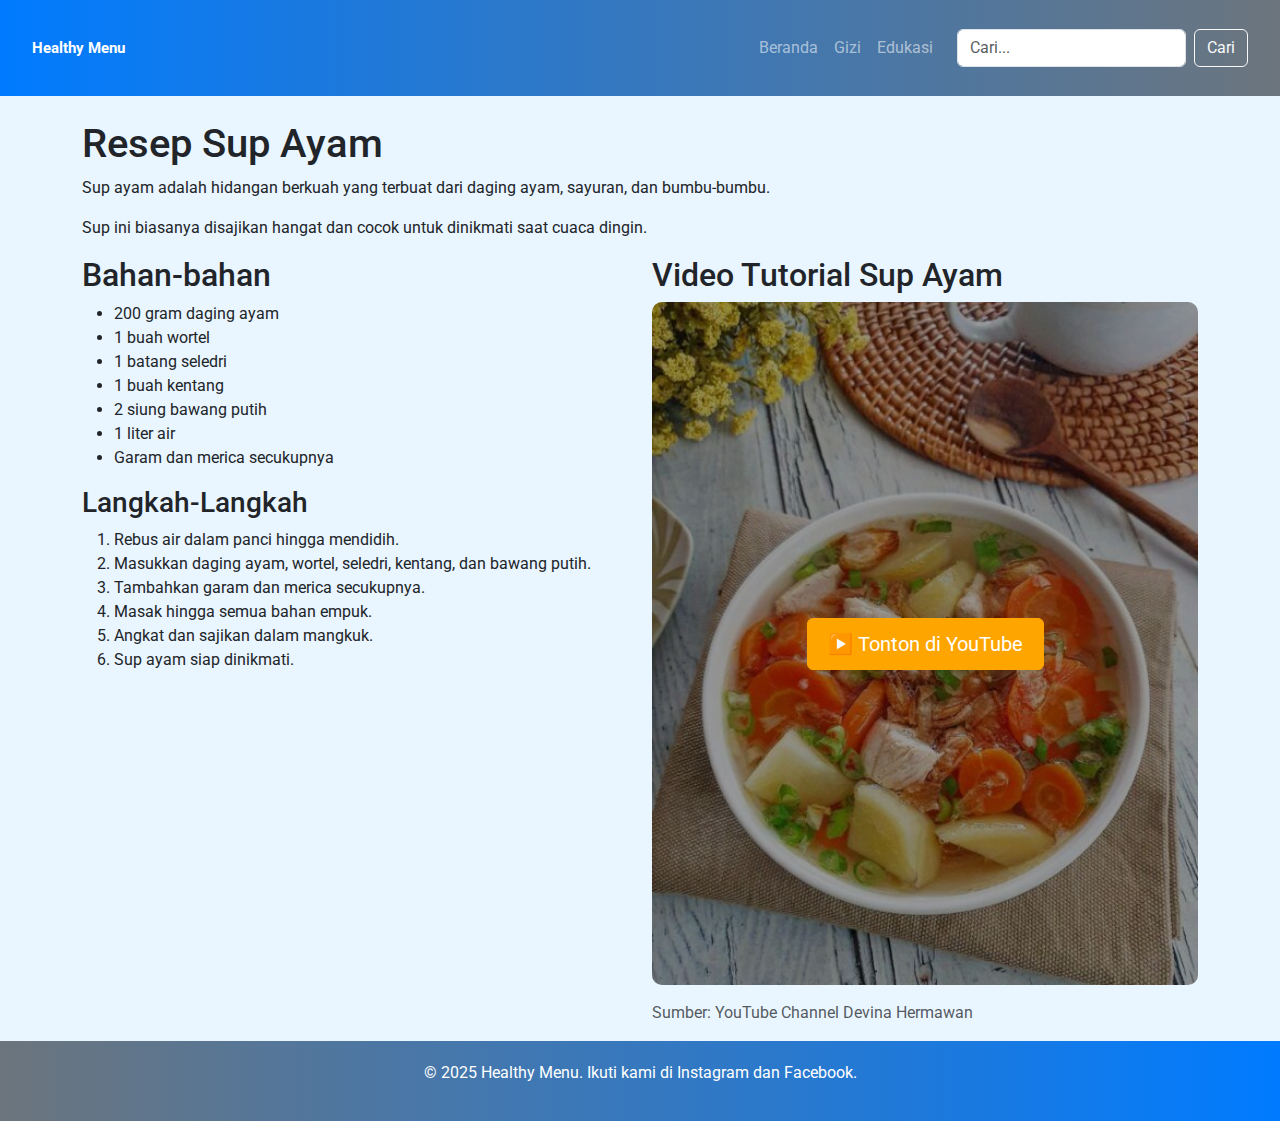
<file: projek-p5/page/page3.html>
<!DOCTYPE html>
<html lang="en">
<head>
    <meta charset="UTF-8">
    <meta name="viewport" content="width=device-width, initial-scale=1.0">
    <title>Resep Sup Ayam | HEALTHY MENU</title>
    <link href="https://cdn.jsdelivr.net/npm/bootstrap@5.3.0-alpha1/dist/css/bootstrap.min.css" rel="stylesheet">
    <link href="https://fonts.googleapis.com/css2?family=Roboto:wght@400;700&display=swap" rel="stylesheet">
    <style>
        body {
            font-family: 'Roboto', sans-serif;
            background-color: #E9F5FF; /* Biru muda lembut */
        }
        header {
            background: linear-gradient(90deg, #007BFF, #6C757D); /* Gradasi biru dan abu */
            color: white;
            padding: 20px;
        }
        .navbar-brand {
            font-size: 15px;
            font-weight: bold;
        }
        /* PATH GAMBAR HERO DIKOREKSI */
        .hero {
            background-image: url('../ASSETS/IMG/menu bergizi gambar.png');
            background-size: cover;
            height: 500px;
            display: flex;
            justify-content: center;
            align-items: center;
            color: white;
            text-shadow: 2px 2px 4px rgba(0,0,0,0.7);
        }
        .hero h1 {
            font-size: 48px;
            animation: fadeIn 2s ease-in;
        }
        @keyframes fadeIn {
            from { opacity: 0; }
            to { opacity: 1; }
        }
        .foods-section {
            padding: 40px 0;
        }
        .food-card {
            transition: transform 0.3s;
            margin-bottom: 20px;
            border: 1px solid #dee2e6; /* Border netral */
        }
        .food-card:hover {
            transform: scale(1.05);
            box-shadow: 0 8px 16px rgba(0,0,0,0.2);
            border-color: #FFA500; /* Oranye untuk efek hover */
        }
        .food-card img {
            border-radius: 10px;
            width: 100%;
        }
        footer {
            background: linear-gradient(90deg,  #6C757D, #007BFF); /* Gradasi abu dan biru */
            color: white;
            padding: 20px;
            text-align: center;
        }
        /* WARNA TOMBOL DIKOREKSI MENJADI ORANYE */
        .btn-primary {
            background-color: #FFA500; /* Oranye */
            border-color: #FFA500;
        }
        .btn-primary:hover {
            background-color: #FF8C00; /* Oranye lebih gelap untuk hover */
            border-color: #FF8C00;
        }
        /* Style untuk placeholder video */
        .video-placeholder {
            position: relative;
            cursor: pointer;
            overflow: hidden;
            border-radius: 10px;
        }
        .video-placeholder img {
            width: 100%;
            height: auto;
            display: block;
        }
        .video-overlay {
            position: absolute;
            top: 0;
            left: 0;
            right: 0;
            bottom: 0;
            background: rgba(0, 0, 0, 0.4);
            display: flex;
            justify-content: center;
            align-items: center;
        }
        .play-button {
            font-size: 20px;
            padding: 10px 20px;
        }
    </style>
</head>
<body>
    <header>
        <nav class="navbar navbar-expand-lg navbar-dark">
            <div class="container-fluid">
                <a class="navbar-brand" href="#">Healthy Menu</a>
                <button class="navbar-toggler" type="button" data-bs-toggle="collapse" data-bs-target="#navbarNav">
                    <span class="navbar-toggler-icon"></span>
                </button>
                <div class="collapse navbar-collapse" id="navbarNav">
                    <ul class="navbar-nav ms-auto">
                        <li class="nav-item"><a class="nav-link" href="../index.html">Beranda</a></li>
                        <li class="nav-item"><a class="nav-link" href="event.html">Gizi</a></li>
                        <li class="nav-item"><a class="nav-link" href="infogizi.html">Edukasi</a></li>
                    </ul>
                    <form class="d-flex ms-3">
                        <input class="form-control me-2" type="search" placeholder="Cari..." aria-label="Search">
                        <button class="btn btn-outline-light" type="submit">Cari</button>
                    </form>
                </div>
            </div>
        </nav>
    </header>
   
    <main class="container mt-4">
        <h1>Resep Sup Ayam</h1>
        <p>
            Sup ayam adalah hidangan berkuah yang terbuat dari daging ayam, sayuran, dan bumbu-bumbu.
        </p>
        <p>
            Sup ini biasanya disajikan hangat dan cocok untuk dinikmati saat cuaca dingin.
        </p>
        
        <div class="row">
            
            <div class="col-lg-6 col-md-12">
                <section>
                    <h2 class="menu-utama-title">Bahan-bahan</h2>
                    <ul>
                        <li>200 gram daging ayam</li>
                        <li>1 buah wortel</li>
                        <li>1 batang seledri</li>
                        <li>1 buah kentang</li>
                        <li>2 siung bawang putih</li>
                        <li>1 liter air</li>
                        <li>Garam dan merica secukupnya</li>
                    </ul>
                </section>
                
                <h3 class="menu-utama-title">Langkah-Langkah</h3>
                <ol>
                    <li>Rebus air dalam panci hingga mendidih.</li>
                    <li>Masukkan daging ayam, wortel, seledri, kentang, dan bawang putih.</li>
                    <li>Tambahkan garam dan merica secukupnya.</li>
                    <li>Masak hingga semua bahan empuk.</li>
                    <li>Angkat dan sajikan dalam mangkuk.</li>
                    <li>Sup ayam siap dinikmati.</li>
                </ol>
            </div>
            <div class="col-lg-6 col-md-12 mt-4 mt-lg-0">
                <h2>Video Tutorial Sup Ayam</h2>
                
                <div class="video-placeholder mb-3">
                    <img src="../ASSETS/IMG/supayam.jpg" alt="Sup Ayam Video Placeholder" class="img-fluid">
                    <div class="video-overlay">
                        <a href="https://youtu.be/G2Gm8fMBY9w" class="btn btn-primary play-button" target="_blank">
                            ▶️ Tonton di YouTube
                        </a>
                    </div>
                </div>
                
                <p class="text-muted mt-2">Sumber: YouTube Channel Devina Hermawan</p>
            </div>
            
        </div>
        </main>
    <footer>
        <p>&copy; 2025 Healthy Menu. Ikuti kami di Instagram dan Facebook.</p>
    </footer>
    
    <script src="https://cdn.jsdelivr.net/npm/bootstrap@5.3.0-alpha1/dist/js/bootstrap.bundle.min.js"></script>
</body>
</html>
</file>
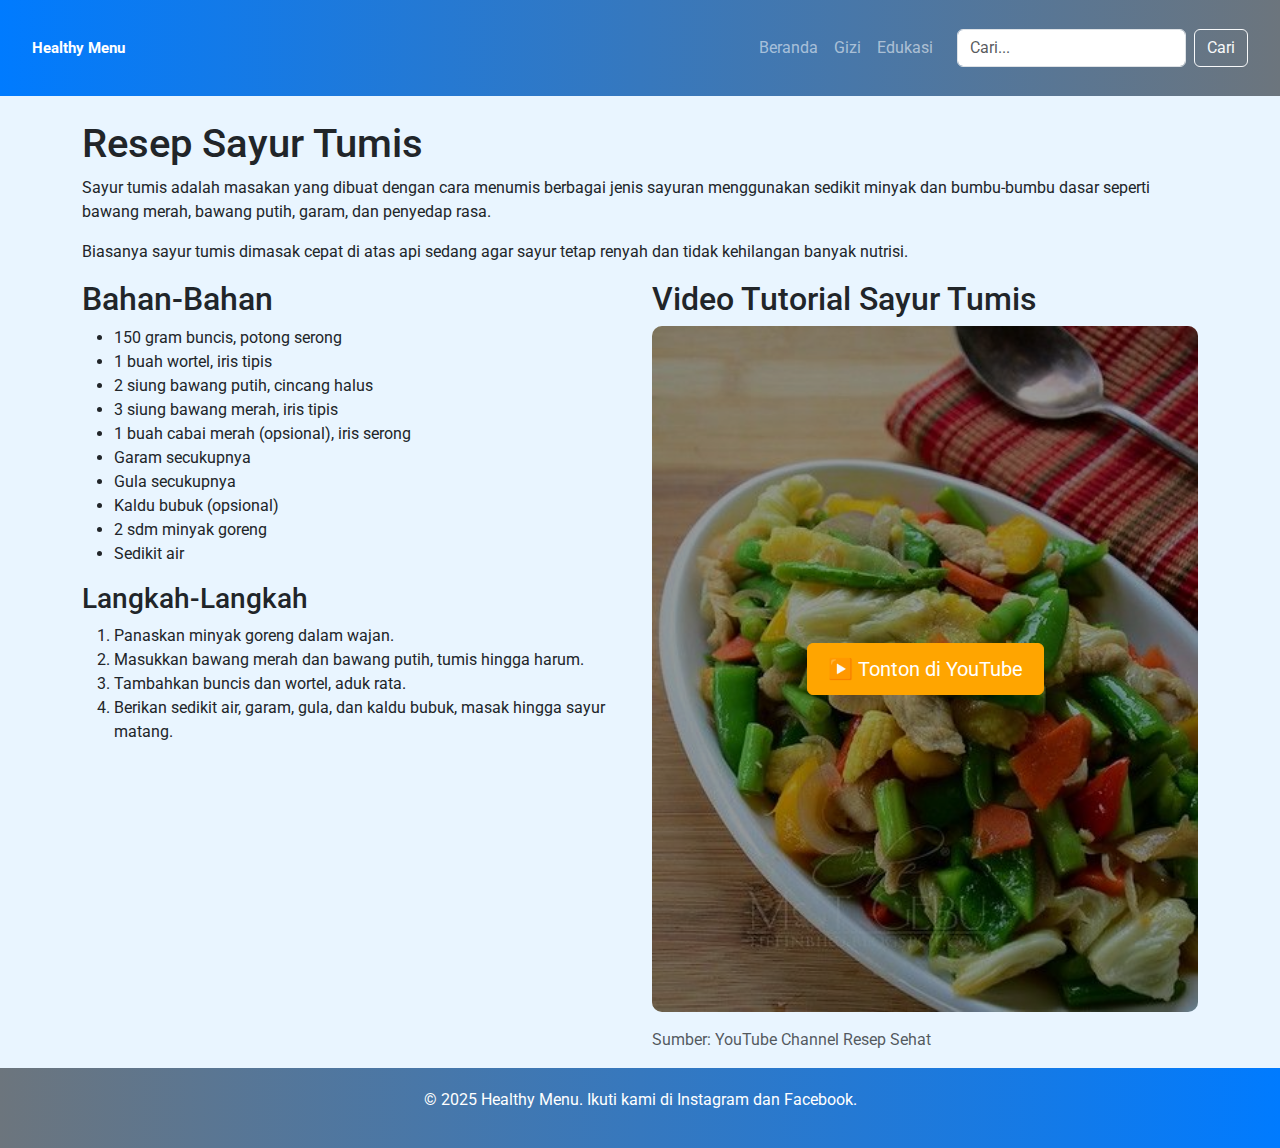
<file: projek-p5/page/page4.html>
<!DOCTYPE html>
<html lang="en">
<head>
    <meta charset="UTF-8">
    <meta name="viewport" content="width=device-width, initial-scale=1.0">
    <title>Resep Sayur Tumis | HEALTHY MENU</title>
    <link href="https://cdn.jsdelivr.net/npm/bootstrap@5.3.0-alpha1/dist/css/bootstrap.min.css" rel="stylesheet">
    <link href="https://fonts.googleapis.com/css2?family=Roboto:wght@400;700&display=swap" rel="stylesheet">
    <style>
        body {
            font-family: 'Roboto', sans-serif;
            background-color: #E9F5FF; /* Biru muda lembut */
        }
        header {
            background: linear-gradient(90deg, #007BFF, #6C757D); /* Gradasi biru dan abu */
            color: white;
            padding: 20px;
        }
        .navbar-brand {
            font-size: 15px;
            font-weight: bold;
        }
        /* Catatan: Karena file ini berada di folder 'page/', path gambar 'hero' harus diubah */
        .hero {
            background-image: url('../ASSETS/IMG/menu bergizi gambar.png');
            background-size: cover;
            height: 500px;
            display: flex;
            justify-content: center;
            align-items: center;
            color: white;
            text-shadow: 2px 2px 4px rgba(0,0,0,0.7);
        }
        .hero h1 {
            font-size: 48px;
            animation: fadeIn 2s ease-in;
        }
        @keyframes fadeIn {
            from { opacity: 0; }
            to { opacity: 1; }
        }
        .foods-section {
            padding: 40px 0;
        }
        .food-card {
            transition: transform 0.3s;
            margin-bottom: 20px;
            border: 1px solid #dee2e6; /* Border netral */
        }
        .food-card:hover {
            transform: scale(1.05);
            box-shadow: 0 8px 16px rgba(0,0,0,0.2);
            border-color: #FFA500; /* Oranye untuk efek hover */
        }
        .food-card img {
            border-radius: 10px;
            width: 100%;
        }
        footer {
            background: linear-gradient(90deg,  #6C757D, #007BFF); /* Gradasi abu dan biru */
            color: white;
            padding: 20px;
            text-align: center;
        }
        /* Tombol dengan warna oranye yang dikoreksi */
        .btn-primary {
            background-color: #FFA500; /* Oranye */
            border-color: #FFA500;
        }
        .btn-primary:hover {
            background-color: #FF8C00; /* Oranye lebih gelap untuk hover */
            border-color: #FF8C00;
        }
        /* Style untuk gambar pengganti video */
        .video-placeholder {
            position: relative;
            cursor: pointer;
            overflow: hidden;
            border-radius: 10px;
        }
        .video-placeholder img {
            width: 100%;
            height: auto;
            display: block;
        }
        .video-overlay {
            position: absolute;
            top: 0;
            left: 0;
            right: 0;
            bottom: 0;
            background: rgba(0, 0, 0, 0.4);
            display: flex;
            justify-content: center;
            align-items: center;
        }
        .play-button {
            font-size: 20px;
            padding: 10px 20px;
        }
    </style>
</head>
<body>
    <header>
        <nav class="navbar navbar-expand-lg navbar-dark">
            <div class="container-fluid">
                <a class="navbar-brand" href="#">Healthy Menu</a>
                <button class="navbar-toggler" type="button" data-bs-toggle="collapse" data-bs-target="#navbarNav">
                    <span class="navbar-toggler-icon"></span>
                </button>
                <div class="collapse navbar-collapse" id="navbarNav">
                    <ul class="navbar-nav ms-auto">
                        <li class="nav-item"><a class="nav-link" href="../index.html">Beranda</a></li>
                        <li class="nav-item"><a class="nav-link" href="event.html">Gizi</a></li>
                        <li class="nav-item"><a class="nav-link" href="infogizi.html">Edukasi</a></li>
                    </ul>
                    <form class="d-flex ms-3">
                        <input class="form-control me-2" type="search" placeholder="Cari..." aria-label="Search">
                        <button class="btn btn-outline-light" type="submit">Cari</button>
                    </form>
                </div>
            </div>
        </nav>
    </header>
   
    <main class="container mt-4">
        <h1>Resep Sayur Tumis </h1>
        <p>
            Sayur tumis adalah masakan yang dibuat dengan cara menumis berbagai jenis sayuran menggunakan
            sedikit minyak dan bumbu-bumbu dasar seperti bawang merah, bawang putih, garam, dan penyedap rasa.
        </p>
        <p>
            Biasanya sayur tumis dimasak cepat di atas api sedang agar sayur tetap renyah dan tidak 
            kehilangan banyak nutrisi.
        </p>

        <div class="row">
            
            <div class="col-lg-6 col-md-12">
                <section>
                    <h2 class="menu-utama-title">Bahan-Bahan</h2>
                    <ul>
                        <li>150 gram buncis, potong serong</li>
                        <li>1 buah wortel, iris tipis</li>
                        <li>2 siung bawang putih, cincang halus</li>
                        <li>3 siung bawang merah, iris tipis</li>
                        <li>1 buah cabai merah (opsional), iris serong</li>
                        <li>Garam secukupnya</li>
                        <li>Gula secukupnya</li>
                        <li>Kaldu bubuk (opsional)</li>
                        <li>2 sdm minyak goreng</li>
                        <li>Sedikit air</li>
                    </ul>
                </section>
                
                <h3>Langkah-Langkah</h3>
                <ol>
                    <li>Panaskan minyak goreng dalam wajan.</li>
                    <li>Masukkan bawang merah dan bawang putih, tumis hingga harum.</li>
                    <li>Tambahkan buncis dan wortel, aduk rata.</li>
                    <li>Berikan sedikit air, garam, gula, dan kaldu bubuk, masak hingga sayur matang.</li>
                </ol>
            </div>
            
            <div class="col-lg-6 col-md-12 mt-4 mt-lg-0">
                <h2>Video Tutorial Sayur Tumis</h2>
                
                <div class="video-placeholder mb-3">
                    <img src="../ASSETS/IMG/sayur tumis.jpg" alt="Sayur Tumis Video Placeholder" class="img-fluid">
                    <div class="video-overlay">
                        <a href="https://youtu.be/t6zYkqvSJWs" class="btn btn-primary play-button" target="_blank">
                            ▶️ Tonton di YouTube
                        </a>
                    </div>
                </div>
                
                <p class="text-muted mt-2">Sumber: YouTube Channel Resep Sehat</p>
            </div>
        </div>
        </main>
    <footer>
        <p>&copy; 2025 Healthy Menu. Ikuti kami di Instagram dan Facebook.</p>
    </footer>
    
    <script src="https://cdn.jsdelivr.net/npm/bootstrap@5.3.0-alpha1/dist/js/bootstrap.bundle.min.js"></script>
</body>
</html>
</file>
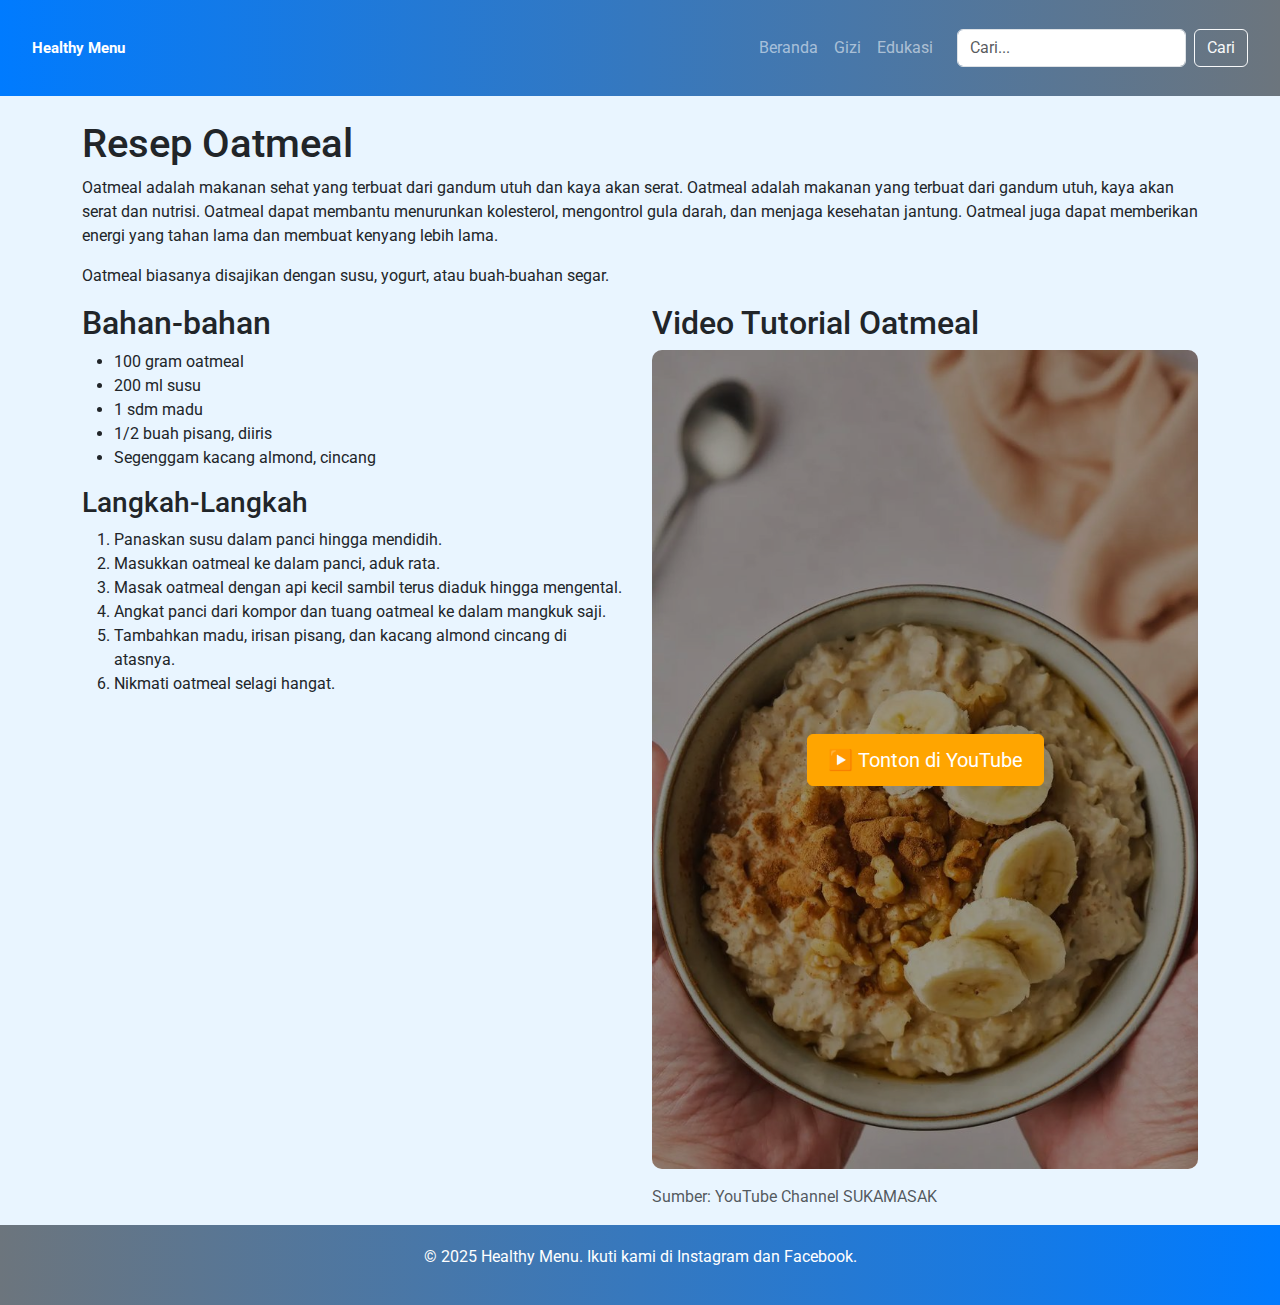
<file: projek-p5/page/page5.html>
<!DOCTYPE html>
<html lang="en">
<head>
    <meta charset="UTF-8">
    <meta name="viewport" content="width=device-width, initial-scale=1.0">
    <title>Resep Oatmeal | HEALTHY MENU</title>
    <link href="https://cdn.jsdelivr.net/npm/bootstrap@5.3.0-alpha1/dist/css/bootstrap.min.css" rel="stylesheet">
    <link href="https://fonts.googleapis.com/css2?family=Roboto:wght@400;700&display=swap" rel="stylesheet">
    <style>
        body {
            font-family: 'Roboto', sans-serif;
            background-color: #E9F5FF; /* Biru muda lembut */
        }
        header {
            background: linear-gradient(90deg, #007BFF, #6C757D); /* Gradasi biru dan abu */
            color: white;
            padding: 20px;
        }
        .navbar-brand {
            font-size: 15px;
            font-weight: bold;
        }
        /* PATH GAMBAR HERO DIKOREKSI */
        .hero {
            background-image: url('../ASSETS/IMG/menu bergizi gambar.png');
            background-size: cover;
            height: 500px;
            display: flex;
            justify-content: center;
            align-items: center;
            color: white;
            text-shadow: 2px 2px 4px rgba(0,0,0,0.7);
        }
        .hero h1 {
            font-size: 48px;
            animation: fadeIn 2s ease-in;
        }
        @keyframes fadeIn {
            from { opacity: 0; }
            to { opacity: 1; }
        }
        .foods-section {
            padding: 40px 0;
        }
        .food-card {
            transition: transform 0.3s;
            margin-bottom: 20px;
            border: 1px solid #dee2e6;
        }
        .food-card:hover {
            transform: scale(1.05);
            box-shadow: 0 8px 16px rgba(0,0,0,0.2);
            border-color: #FFA500; /* Oranye untuk efek hover */
        }
        .food-card img {
            border-radius: 10px;
            width: 100%;
        }
        footer {
            background: linear-gradient(90deg,  #6C757D, #007BFF);
            color: white;
            padding: 20px;
            text-align: center;
        }
        /* WARNA TOMBOL DIKOREKSI MENJADI ORANYE */
        .btn-primary {
            background-color: #FFA500; /* Oranye */
            border-color: #FFA500;
        }
        .btn-primary:hover {
            background-color: #FF8C00; /* Oranye lebih gelap untuk hover */
            border-color: #FF8C00;
        }
        /* Style untuk placeholder video */
        .video-placeholder {
            position: relative;
            cursor: pointer;
            overflow: hidden;
            border-radius: 10px;
        }
        .video-placeholder img {
            width: 100%;
            height: auto;
            display: block;
        }
        .video-overlay {
            position: absolute;
            top: 0;
            left: 0;
            right: 0;
            bottom: 0;
            background: rgba(0, 0, 0, 0.4);
            display: flex;
            justify-content: center;
            align-items: center;
        }
        .play-button {
            font-size: 20px;
            padding: 10px 20px;
        }
    </style>
</head>
<body>
    <header>
        <nav class="navbar navbar-expand-lg navbar-dark">
            <div class="container-fluid">
                <a class="navbar-brand" href="#">Healthy Menu</a>
                <button class="navbar-toggler" type="button" data-bs-toggle="collapse" data-bs-target="#navbarNav">
                    <span class="navbar-toggler-icon"></span>
                </button>
                <div class="collapse navbar-collapse" id="navbarNav">
                    <ul class="navbar-nav ms-auto">
                        <li class="nav-item"><a class="nav-link" href="../index.html">Beranda</a></li>
                        <li class="nav-item"><a class="nav-link" href="event.html">Gizi</a></li>
                        <li class="nav-item"><a class="nav-link" href="infogizi.html">Edukasi</a></li>
                    </ul>
                    <form class="d-flex ms-3">
                        <input class="form-control me-2" type="search" placeholder="Cari..." aria-label="Search">
                        <button class="btn btn-outline-light" type="submit">Cari</button>
                    </form>
                </div>
            </div>
        </nav>
    </header>
   
    <main class="container mt-4">
        <h1>Resep Oatmeal</h1>
        <p>
            Oatmeal adalah makanan sehat yang terbuat dari gandum utuh dan kaya akan serat. Oatmeal adalah makanan yang terbuat
            dari gandum utuh, kaya akan serat dan nutrisi. Oatmeal dapat membantu menurunkan kolesterol, mengontrol gula darah, dan menjaga kesehatan jantung.
            Oatmeal juga dapat memberikan energi yang tahan lama dan membuat kenyang lebih lama.
        </p>
        <p>
            Oatmeal biasanya disajikan dengan susu, yogurt, atau buah-buahan segar.
        </p>

        <div class="row">
            
            <div class="col-lg-6 col-md-12">
                <section>
                    <h2 class="menu-utama-title">Bahan-bahan</h2>
                    <ul>
                        <li>100 gram oatmeal</li>
                        <li>200 ml susu</li>
                        <li>1 sdm madu</li>
                        <li>1/2 buah pisang, diiris</li>
                        <li>Segenggam kacang almond, cincang</li>
                    </ul>
                </section>
                
                <h3>Langkah-Langkah</h3>
                <ol>
                    <li>Panaskan susu dalam panci hingga mendidih.</li>
                    <li>Masukkan oatmeal ke dalam panci, aduk rata.</li>
                    <li>Masak oatmeal dengan api kecil sambil terus diaduk hingga mengental.</li>
                    <li>Angkat panci dari kompor dan tuang oatmeal ke dalam mangkuk saji.</li>
                    <li>Tambahkan madu, irisan pisang, dan kacang almond cincang di atasnya.</li>
                    <li>Nikmati oatmeal selagi hangat.</li>
                </ol>
            </div>
            <div class="col-lg-6 col-md-12 mt-4 mt-lg-0">
                <h2>Video Tutorial Oatmeal</h2>
                
                <div class="video-placeholder mb-3">
                    <img src="../ASSETS/IMG/Oatmeal.jpg" alt="Oatmeal Video Placeholder" class="img-fluid">
                    <div class="video-overlay">
                        <a href="https://youtu.be/04iN-4f_7cM" class="btn btn-primary play-button" target="_blank">
                            ▶️ Tonton di YouTube
                        </a>
                    </div>
                </div>
                
                <p class="text-muted mt-2">Sumber: YouTube Channel SUKAMASAK</p>
            </div>
            
        </div>
        </main>
    <footer>
        <p>&copy; 2025 Healthy Menu. Ikuti kami di Instagram dan Facebook.</p>
    </footer>
    
    <script src="https://cdn.jsdelivr.net/npm/bootstrap@5.3.0-alpha1/dist/js/bootstrap.bundle.min.js"></script>
</body>
</html>
</file>
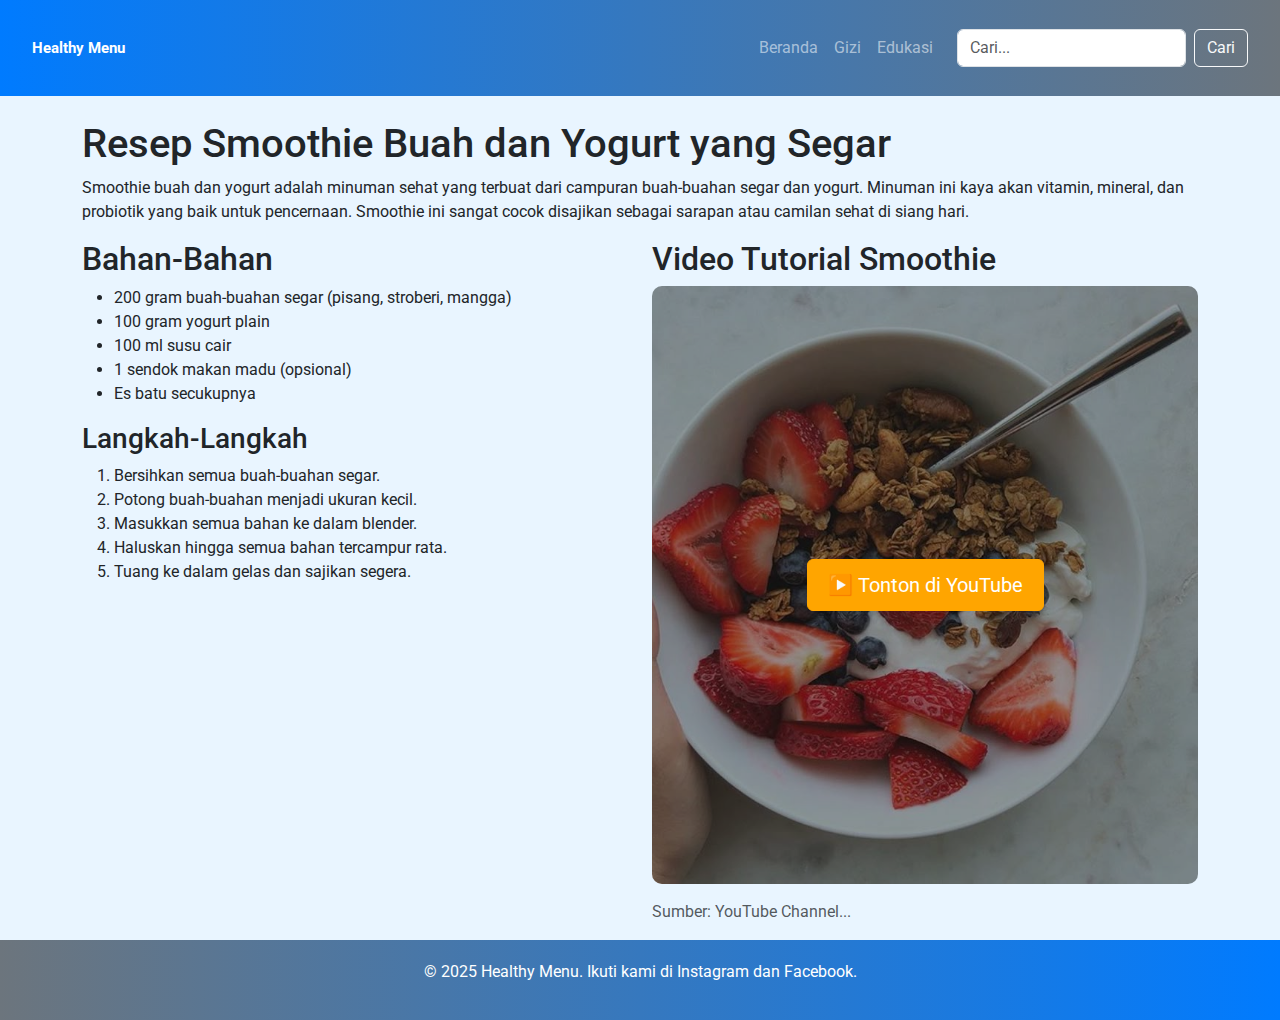
<file: projek-p5/page/page6.html>
<!DOCTYPE html>
<html lang="en">
<head>
    <meta charset="UTF-8">
    <meta name="viewport" content="width=device-width, initial-scale=1.0">
    <title>Resep Smoothie | HEALTHY MENU</title>
    <link href="https://cdn.jsdelivr.net/npm/bootstrap@5.3.0-alpha1/dist/css/bootstrap.min.css" rel="stylesheet">
    <link href="https://fonts.googleapis.com/css2?family=Roboto:wght@400;700&display=swap" rel="stylesheet">
    <style>
        body {
            font-family: 'Roboto', sans-serif;
            background-color: #E9F5FF; /* Biru muda lembut */
        }
        header {
            background: linear-gradient(90deg, #007BFF, #6C757D); /* Gradasi biru dan abu */
            color: white;
            padding: 20px;
        }
        .navbar-brand {
            font-size: 15px;
            font-weight: bold;
        }
        /* PATH GAMBAR HERO DIKOREKSI */
        .hero {
            background-image: url('../ASSETS/IMG/menu bergizi gambar.png'); 
            background-size: cover;
            height: 500px;
            display: flex;
            justify-content: center;
            align-items: center;
            color: white;
            text-shadow: 2px 2px 4px rgba(0,0,0,0.7);
        }
        .hero h1 {
            font-size: 48px;
            animation: fadeIn 2s ease-in;
        }
        @keyframes fadeIn {
            from { opacity: 0; }
            to { opacity: 1; }
        }
        .foods-section {
            padding: 40px 0;
        }
        .food-card {
            transition: transform 0.3s;
            margin-bottom: 20px;
            border: 1px solid #dee2e6; /* Border netral */
        }
        .food-card:hover {
            transform: scale(1.05);
            box-shadow: 0 8px 16px rgba(0,0,0,0.2);
            border-color: #FFA500; /* Oranye untuk efek hover */
        }
        .food-card img {
            border-radius: 10px;
            width: 100%;
        }
        footer {
            background: linear-gradient(90deg,  #6C757D, #007BFF); /* Gradasi abu dan biru */
            color: white;
            padding: 20px;
            text-align: center;
        }
        /* WARNA TOMBOL DIKOREKSI MENJADI ORANYE */
        .btn-primary {
            background-color: #FFA500; /* Oranye */
            border-color: #FFA500;
        }
        .btn-primary:hover {
            background-color: #FF8C00; /* Oranye lebih gelap untuk hover */
            border-color: #FF8C00;
        }
        /* Style untuk placeholder video */
        .video-placeholder {
            position: relative;
            cursor: pointer;
            overflow: hidden;
            border-radius: 10px;
        }
        .video-placeholder img {
            width: 100%;
            height: auto;
            display: block;
        }
        .video-overlay {
            position: absolute;
            top: 0;
            left: 0;
            right: 0;
            bottom: 0;
            background: rgba(0, 0, 0, 0.4);
            display: flex;
            justify-content: center;
            align-items: center;
        }
        .play-button {
            font-size: 20px;
            padding: 10px 20px;
        }
    </style>
</head>
<body>
    <header>
        <nav class="navbar navbar-expand-lg navbar-dark">
            <div class="container-fluid">
                <a class="navbar-brand" href="#">Healthy Menu</a>
                <button class="navbar-toggler" type="button" data-bs-toggle="collapse" data-bs-target="#navbarNav">
                    <span class="navbar-toggler-icon"></span>
                </button>
                <div class="collapse navbar-collapse" id="navbarNav">
                    <ul class="navbar-nav ms-auto">
                        <li class="nav-item"><a class="nav-link" href="../index.html">Beranda</a></li>
                        <li class="nav-item"><a class="nav-link" href="event.html">Gizi</a></li>
                        <li class="nav-item"><a class="nav-link" href="infogizi.html">Edukasi</a></li>
                    </ul>
                    <form class="d-flex ms-3">
                        <input class="form-control me-2" type="search" placeholder="Cari..." aria-label="Search">
                        <button class="btn btn-outline-light" type="submit">Cari</button>
                    </form>
                </div>
            </div>
        </nav>
    </header>
   
    <main class="container mt-4">
        <h1>Resep Smoothie Buah dan Yogurt yang Segar</h1>
        <p>Smoothie buah dan yogurt adalah minuman sehat yang terbuat dari campuran buah-buahan segar dan yogurt. Minuman ini kaya akan vitamin, mineral, dan probiotik yang baik untuk pencernaan.
            Smoothie ini sangat cocok disajikan sebagai sarapan atau camilan sehat di siang hari. 
        </p>
        

        <div class="row">
            
            <div class="col-lg-6 col-md-12">
                <section>
                    <h2 class="menu-utama-title">Bahan-Bahan</h2>
                    <ul>
                        <li>200 gram buah-buahan segar (pisang, stroberi, mangga)</li>
                        <li>100 gram yogurt plain</li>
                        <li>100 ml susu cair</li>
                        <li>1 sendok makan madu (opsional)</li>
                        <li>Es batu secukupnya</li>
                    </ul>
                </section>
                
                <h3 class="menu-utama-title">Langkah-Langkah</h3>
                <ol>
                    <li>Bersihkan semua buah-buahan segar.</li>
                    <li>Potong buah-buahan menjadi ukuran kecil.</li>
                    <li>Masukkan semua bahan ke dalam blender.</li>
                    <li>Haluskan hingga semua bahan tercampur rata.</li>
                    <li>Tuang ke dalam gelas dan sajikan segera.</li>
                </ol>
            </div>
            
            <div class="col-lg-6 col-md-12 mt-4 mt-lg-0">
                <h2>Video Tutorial Smoothie</h2>
                
                <div class="video-placeholder mb-3">
                    <img src="../ASSETS/IMG/smothie.jpg" alt="Smoothie Video Placeholder" class="img-fluid">
                    <div class="video-overlay">
                        <a href="https://youtu.be/Y91b0k-734Q" class="btn btn-primary play-button" target="_blank">
                            ▶️ Tonton di YouTube
                        </a>
                    </div>
                </div>
                
                <p class="text-muted mt-2">Sumber: YouTube Channel...</p>
            </div>
            
        </div>
        </main>
    <footer>
        <p>&copy; 2025 Healthy Menu. Ikuti kami di Instagram dan Facebook.</p>
    </footer>
    <script src="https://cdn.jsdelivr.net/npm/bootstrap@5.3.0-alpha1/dist/js/bootstrap.bundle.min.js"></script>
</body>
</html>
</file>
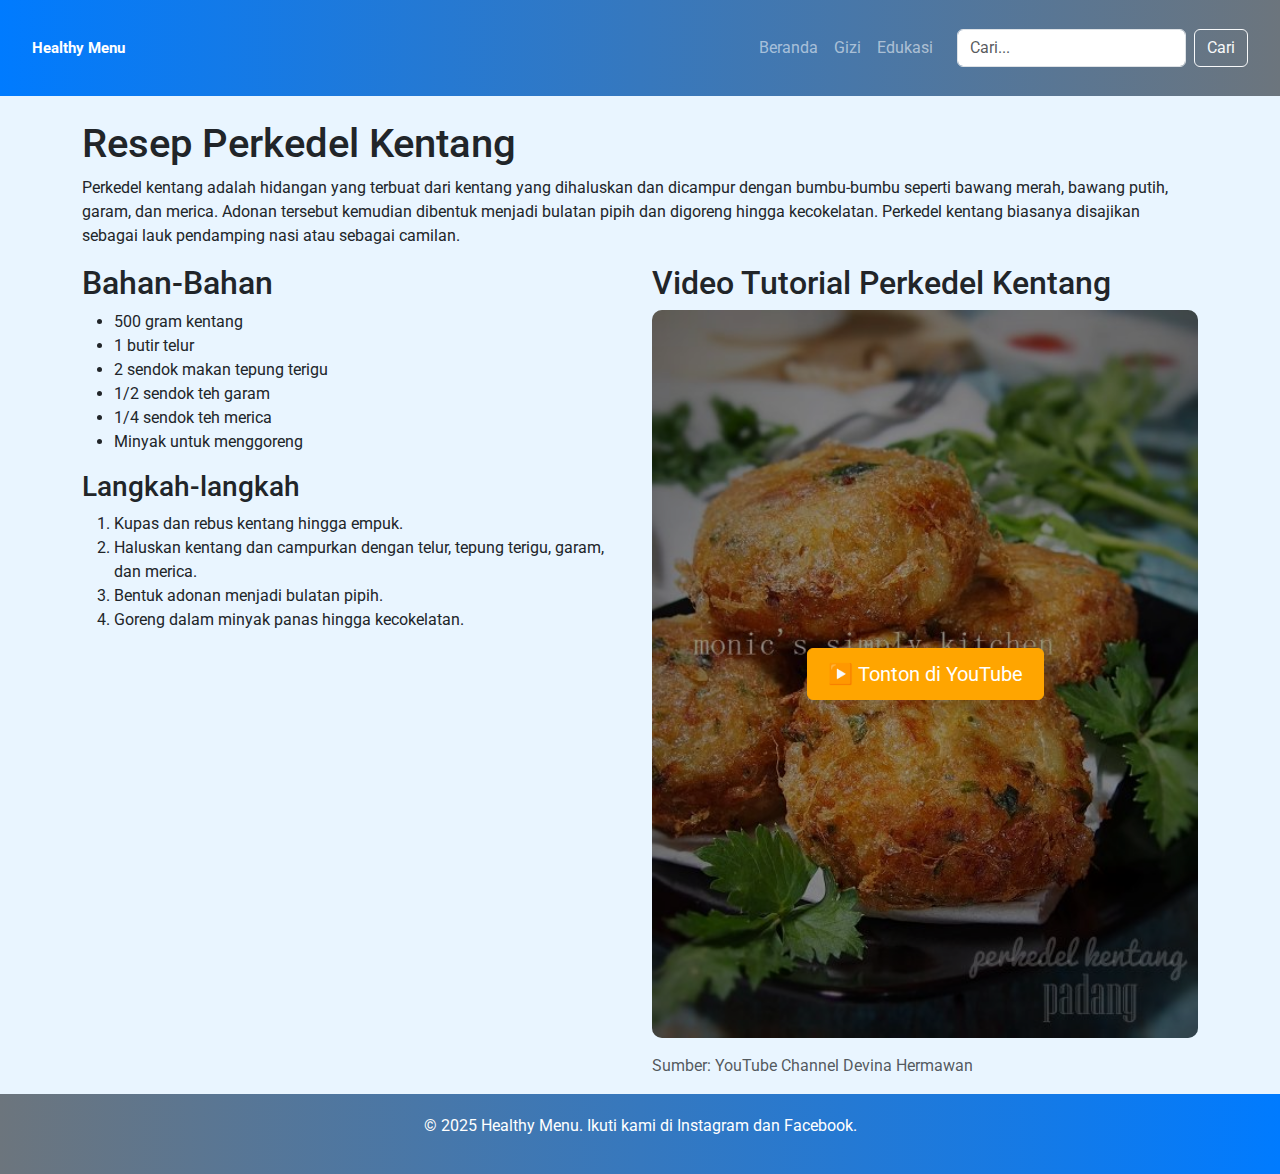
<file: projek-p5/page/page7.html>
<!DOCTYPE html>
<html lang="en">
<head>
    <meta charset="UTF-8">
    <meta name="viewport" content="width=device-width, initial-scale=1.0">
    <title>Resep Perkedel Kentang | HEALTHY MENU</title>
    <link href="https://cdn.jsdelivr.net/npm/bootstrap@5.3.0-alpha1/dist/css/bootstrap.min.css" rel="stylesheet">
    <link href="https://fonts.googleapis.com/css2?family=Roboto:wght@400;700&display=swap" rel="stylesheet">
    <style>
        body {
            font-family: 'Roboto', sans-serif;
            background-color: #E9F5FF; /* Biru muda lembut */
        }
        header {
            background: linear-gradient(90deg, #007BFF, #6C757D); /* Gradasi biru dan abu */
            color: white;
            padding: 20px;
        }
        .navbar-brand {
            font-size: 15px;
            font-weight: bold;
        }
        /* PATH GAMBAR HERO DIKOREKSI */
        .hero {
            background-image: url('../ASSETS/IMG/menu bergizi gambar.png');
            background-size: cover;
            height: 500px;
            display: flex;
            justify-content: center;
            align-items: center;
            color: white;
            text-shadow: 2px 2px 4px rgba(0,0,0,0.7);
        }
        .hero h1 {
            font-size: 48px;
            animation: fadeIn 2s ease-in;
        }
        @keyframes fadeIn {
            from { opacity: 0; }
            to { opacity: 1; }
        }
        .foods-section {
            padding: 40px 0;
        }
        .food-card {
            transition: transform 0.3s;
            margin-bottom: 20px;
            border: 1px solid #dee2e6; /* Border netral */
        }
        .food-card:hover {
            transform: scale(1.05);
            box-shadow: 0 8px 16px rgba(0,0,0,0.2);
            border-color: #FFA500; /* Oranye untuk efek hover */
        }
        .food-card img {
            border-radius: 10px;
            width: 100%;
        }
        footer {
            background: linear-gradient(90deg,  #6C757D, #007BFF); /* Gradasi abu dan biru */
            color: white;
            padding: 20px;
            text-align: center;
        }
        /* WARNA TOMBOL DIKOREKSI MENJADI ORANYE */
        .btn-primary {
            background-color: #FFA500; /* Oranye */
            border-color: #FFA500;
        }
        .btn-primary:hover {
            background-color: #FF8C00; /* Oranye lebih gelap untuk hover */
            border-color: #FF8C00;
        }
        /* Style untuk placeholder video */
        .video-placeholder {
            position: relative;
            cursor: pointer;
            overflow: hidden;
            border-radius: 10px;
        }
        .video-placeholder img {
            width: 100%;
            height: auto;
            display: block;
        }
        .video-overlay {
            position: absolute;
            top: 0;
            left: 0;
            right: 0;
            bottom: 0;
            background: rgba(0, 0, 0, 0.4);
            display: flex;
            justify-content: center;
            align-items: center;
        }
        .play-button {
            font-size: 20px;
            padding: 10px 20px;
        }
    </style>
</head>
<body>
    <header>
        <nav class="navbar navbar-expand-lg navbar-dark">
            <div class="container-fluid">
                <a class="navbar-brand" href="#">Healthy Menu</a>
                <button class="navbar-toggler" type="button" data-bs-toggle="collapse" data-bs-target="#navbarNav">
                    <span class="navbar-toggler-icon"></span>
                </button>
                <div class="collapse navbar-collapse" id="navbarNav">
                    <ul class="navbar-nav ms-auto">
                        <li class="nav-item"><a class="nav-link" href="../index.html">Beranda</a></li>
                        <li class="nav-item"><a class="nav-link" href="event.html">Gizi</a></li>
                        <li class="nav-item"><a class="nav-link" href="infogizi.html">Edukasi</a></li>
                    </ul>
                    <form class="d-flex ms-3">
                        <input class="form-control me-2" type="search" placeholder="Cari..." aria-label="Search">
                        <button class="btn btn-outline-light" type="submit">Cari</button>
                    </form>
                </div>
            </div>
        </nav>
    </header>
   
    <main class="container mt-4">
        <h1>Resep Perkedel Kentang</h1>
        <p>
            Perkedel kentang adalah hidangan yang terbuat dari kentang yang dihaluskan dan dicampur dengan bumbu-bumbu
            seperti bawang merah, bawang putih, garam, dan merica. Adonan tersebut kemudian dibentuk menjadi bulatan pipih
            dan digoreng hingga kecokelatan. Perkedel kentang biasanya disajikan sebagai lauk pendamping nasi atau sebagai camilan.
        </p>

        <div class="row">
            
            <div class="col-lg-6 col-md-12">
                <section>
                    <h2 class="menu-utama-title">Bahan-Bahan</h2>
                    <ul>
                        <li>500 gram kentang</li>
                        <li>1 butir telur</li>
                        <li>2 sendok makan tepung terigu</li>
                        <li>1/2 sendok teh garam</li>
                        <li>1/4 sendok teh merica</li>
                        <li>Minyak untuk menggoreng</li>
                    </ul>
                </section>
                
                <h3 class="menu-utama-title">Langkah-langkah</h3>
                <ol>
                    <li>Kupas dan rebus kentang hingga empuk.</li>
                    <li>Haluskan kentang dan campurkan dengan telur, tepung terigu, garam, dan merica.</li>
                    <li>Bentuk adonan menjadi bulatan pipih.</li>
                    <li>Goreng dalam minyak panas hingga kecokelatan.</li>
                </ol>
            </div>
            
            <div class="col-lg-6 col-md-12 mt-4 mt-lg-0">
                <h2>Video Tutorial Perkedel Kentang</h2>
                
                <div class="video-placeholder mb-3">
                    <img src="../ASSETS/IMG/perkedel_kentang.jpg" alt="Perkedel Kentang Video Placeholder" class="img-fluid">
                    <div class="video-overlay">
                        <a href="https://youtu.be/Y91b0k-734Q" class="btn btn-primary play-button" target="_blank">
                            ▶️ Tonton di YouTube
                        </a>
                    </div>
                </div>
                
                <p class="text-muted mt-2">Sumber: YouTube Channel Devina Hermawan</p>
            </div>
            
        </div>
        </main>
    <footer>
        <p>&copy; 2025 Healthy Menu. Ikuti kami di Instagram dan Facebook.</p>
    </footer>
    <script src="https://cdn.jsdelivr.net/npm/bootstrap@5.3.0-alpha1/dist/js/bootstrap.bundle.min.js"></script>
</body>
</html>
</file>
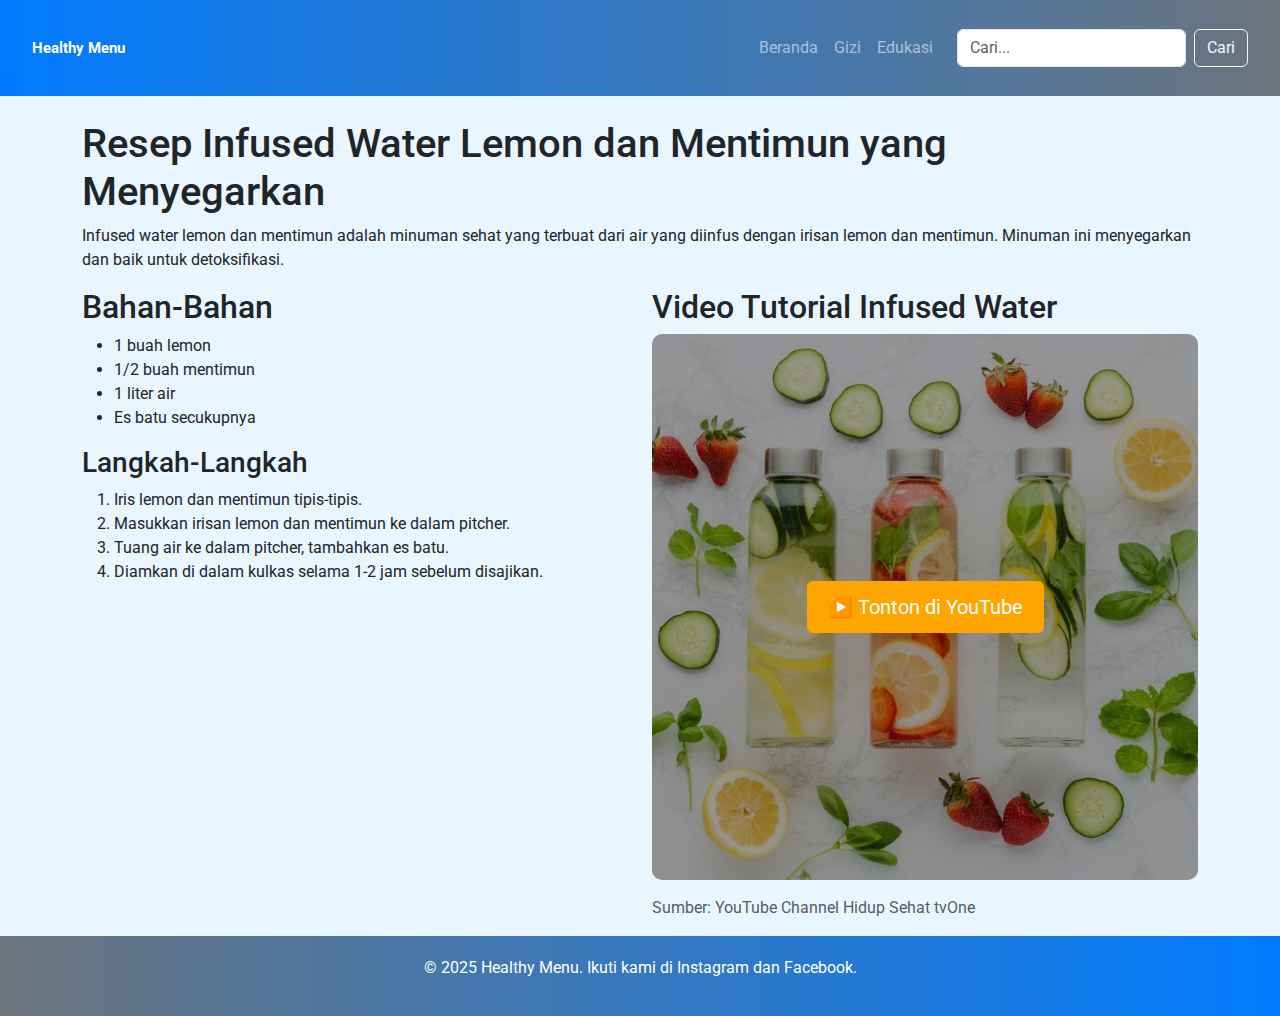
<file: projek-p5/page/page8.html>
<!DOCTYPE html>
<html lang="en">
<head>
    <meta charset="UTF-8">
    <meta name="viewport" content="width=device-width, initial-scale=1.0">
    <title>Resep Infused Water | HEALTHY MENU</title>
    <link href="https://cdn.jsdelivr.net/npm/bootstrap@5.3.0-alpha1/dist/css/bootstrap.min.css" rel="stylesheet">
    <link href="https://fonts.googleapis.com/css2?family=Roboto:wght@400;700&display=swap" rel="stylesheet">
    <style>
        body {
            font-family: 'Roboto', sans-serif;
            background-color: #E9F5FF; /* Biru muda lembut */
        }
        header {
            background: linear-gradient(90deg, #007BFF, #6C757D); /* Gradasi biru dan abu */
            color: white;
            padding: 20px;
        }
        .navbar-brand {
            font-size: 15px;
            font-weight: bold;
        }
        /* PATH GAMBAR HERO DIKOREKSI */
        .hero {
            background-image: url('../ASSETS/IMG/menu bergizi gambar.png'); 
            background-size: cover;
            height: 500px;
            display: flex;
            justify-content: center;
            align-items: center;
            color: white;
            text-shadow: 2px 2px 4px rgba(0,0,0,0.7);
        }
        .hero h1 {
            font-size: 48px;
            animation: fadeIn 2s ease-in;
        }
        @keyframes fadeIn {
            from { opacity: 0; }
            to { opacity: 1; }
        }
        .foods-section {
            padding: 40px 0;
        }
        .food-card {
            transition: transform 0.3s;
            margin-bottom: 20px;
            border: 1px solid #dee2e6; /* Border netral */
        }
        .food-card:hover {
            transform: scale(1.05);
            box-shadow: 0 8px 16px rgba(0,0,0,0.2);
            border-color: #FFA500; /* Oranye untuk efek hover */
        }
        .food-card img {
            border-radius: 10px;
            width: 100%;
        }
        footer {
            background: linear-gradient(90deg,  #6C757D, #007BFF); /* Gradasi abu dan biru */
            color: white;
            padding: 20px;
            text-align: center;
        }
        /* WARNA TOMBOL DIKOREKSI MENJADI ORANYE */
        .btn-primary {
            background-color: #FFA500; /* Oranye */
            border-color: #FFA500;
        }
        .btn-primary:hover {
            background-color: #FF8C00; /* Oranye lebih gelap untuk hover */
            border-color: #FF8C00;
        }
        /* Style untuk placeholder video */
        .video-placeholder {
            position: relative;
            cursor: pointer;
            overflow: hidden;
            border-radius: 10px;
        }
        .video-placeholder img {
            width: 100%;
            height: auto;
            display: block;
        }
        .video-overlay {
            position: absolute;
            top: 0;
            left: 0;
            right: 0;
            bottom: 0;
            background: rgba(0, 0, 0, 0.4);
            display: flex;
            justify-content: center;
            align-items: center;
        }
        .play-button {
            font-size: 20px;
            padding: 10px 20px;
        }
    </style>
</head>
<body>
    <header>
        <nav class="navbar navbar-expand-lg navbar-dark">
            <div class="container-fluid">
                <a class="navbar-brand" href="#">Healthy Menu</a>
                <button class="navbar-toggler" type="button" data-bs-toggle="collapse" data-bs-target="#navbarNav">
                    <span class="navbar-toggler-icon"></span>
                </button>
                <div class="collapse navbar-collapse" id="navbarNav">
                    <ul class="navbar-nav ms-auto">
                        <li class="nav-item"><a class="nav-link" href="../index.html">Beranda</a></li>
                        <li class="nav-item"><a class="nav-link" href="event.html">Gizi</a></li>
                        <li class="nav-item"><a class="nav-link" href="infogizi.html">Edukasi</a></li>
                    </ul>
                    <form class="d-flex ms-3">
                        <input class="form-control me-2" type="search" placeholder="Cari..." aria-label="Search">
                        <button class="btn btn-outline-light" type="submit">Cari</button>
                    </form>
                </div>
            </div>
        </nav>
    </header>
   
    <main class="container mt-4">
        <h1>Resep Infused Water Lemon dan Mentimun yang Menyegarkan</h1>
        <p>Infused water lemon dan mentimun adalah minuman sehat yang terbuat dari air yang diinfus dengan irisan lemon dan mentimun. Minuman ini menyegarkan dan baik untuk detoksifikasi.</p>
        
        <div class="row">
            
            <div class="col-lg-6 col-md-12">
                <section>
                    <h2 class="menu-utama-title">Bahan-Bahan</h2>
                    <ul>
                        <li>1 buah lemon</li>
                        <li>1/2 buah mentimun</li>
                        <li>1 liter air</li>
                        <li>Es batu secukupnya</li>
                    </ul>
                </section>
                
                <h3 class="menu-utama-title">Langkah-Langkah</h3>
                <ol>
                    <li>Iris lemon dan mentimun tipis-tipis.</li>
                    <li>Masukkan irisan lemon dan mentimun ke dalam pitcher.</li>
                    <li>Tuang air ke dalam pitcher, tambahkan es batu.</li>
                    <li>Diamkan di dalam kulkas selama 1-2 jam sebelum disajikan.</li>
                </ol>
            </div>
            
             <div class="col-lg-6 col-md-12 mt-4 mt-lg-0">
                <h2>Video Tutorial Infused Water</h2>
                
                <div class="video-placeholder mb-3">
                    <img src="../ASSETS/IMG/infused water.jpg" alt="Infused Water Video Placeholder" class="img-fluid">
                    <div class="video-overlay">
                        <a href="https://youtu.be/-I7Rzev3cpI" class="btn btn-primary play-button" target="_blank">
                            ▶️ Tonton di YouTube
                        </a>
                    </div>
                </div>
                
                <p class="text-muted mt-2">Sumber: YouTube Channel Hidup Sehat tvOne</p>
            </div>
            
        </div>
        </main>
    <footer>
        <p>&copy; 2025 Healthy Menu. Ikuti kami di Instagram dan Facebook.</p>
    </footer>
    <script src="https://cdn.jsdelivr.net/npm/bootstrap@5.3.0-alpha1/dist/js/bootstrap.bundle.min.js"></script>
</body>
</html>
</file>
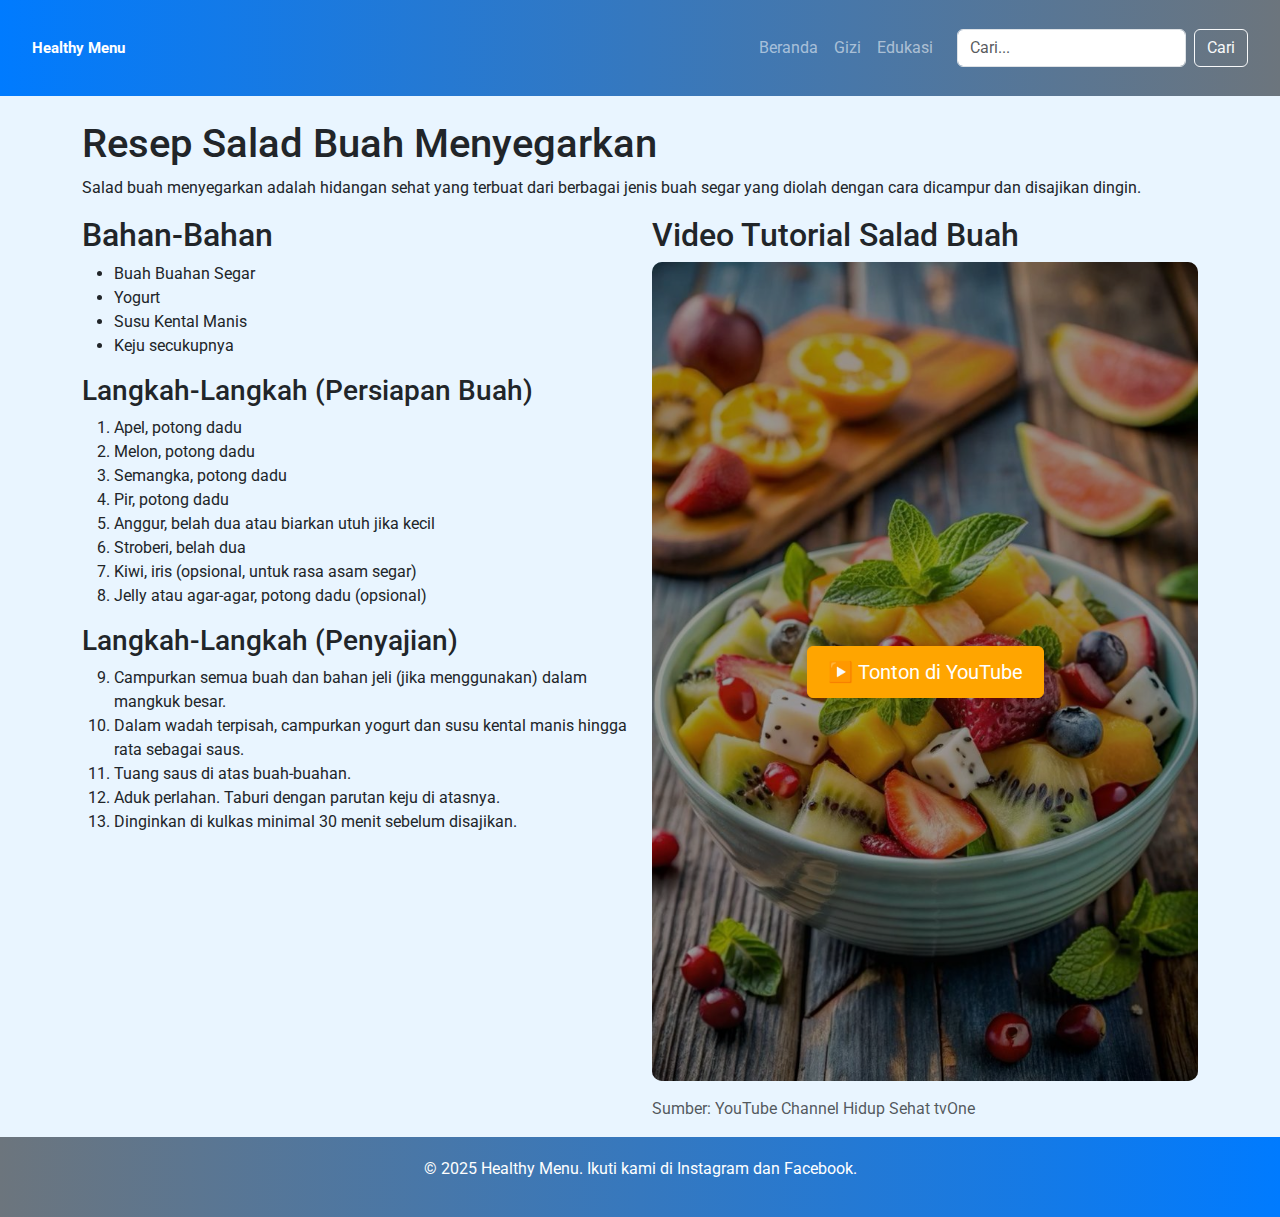
<file: projek-p5/page/page9.html>
<!DOCTYPE html>
<html lang="en">
<head>
    <meta charset="UTF-8">
    <meta name="viewport" content="width=device-width, initial-scale=1.0">
    <title>Resep Salad Buah | HEALTHY MENU</title>
    <link href="https://cdn.jsdelivr.net/npm/bootstrap@5.3.0-alpha1/dist/css/bootstrap.min.css" rel="stylesheet">
    <link href="https://fonts.googleapis.com/css2?family=Roboto:wght@400;700&display=swap" rel="stylesheet">
    <style>
        body {
            font-family: 'Roboto', sans-serif;
            background-color: #E9F5FF; /* Biru muda lembut */
        }
        header {
            background: linear-gradient(90deg, #007BFF, #6C757D); /* Gradasi biru dan abu */
            color: white;
            padding: 20px;
        }
        .navbar-brand {
            font-size: 15px;
            font-weight: bold;
        }
        /* PATH GAMBAR HERO DIKOREKSI */
        .hero {
            background-image: url('../ASSETS/IMG/menu bergizi gambar.png');
            background-size: cover;
            height: 500px;
            display: flex;
            justify-content: center;
            align-items: center;
            color: white;
            text-shadow: 2px 2px 4px rgba(0,0,0,0.7);
        }
        .hero h1 {
            font-size: 48px;
            animation: fadeIn 2s ease-in;
        }
        @keyframes fadeIn {
            from { opacity: 0; }
            to { opacity: 1; }
        }
        .foods-section {
            padding: 40px 0;
        }
        .food-card {
            transition: transform 0.3s;
            margin-bottom: 20px;
            border: 1px solid #dee2e6; /* Border netral */
        }
        .food-card:hover {
            transform: scale(1.05);
            box-shadow: 0 8px 16px rgba(0,0,0,0.2);
            border-color: #FFA500; /* Oranye untuk efek hover */
        }
        .food-card img {
            border-radius: 10px;
            width: 100%;
        }
        footer {
            background: linear-gradient(90deg,  #6C757D, #007BFF); /* Gradasi abu dan biru */
            color: white;
            padding: 20px;
            text-align: center;
        }
        /* WARNA TOMBOL DIKOREKSI MENJADI ORANYE */
        .btn-primary {
            background-color: #FFA500; /* Oranye */
            border-color: #FFA500;
        }
        .btn-primary:hover {
            background-color: #FF8C00; /* Oranye lebih gelap untuk hover */
            border-color: #FF8C00;
        }
        /* Style untuk placeholder video */
        .video-placeholder {
            position: relative;
            cursor: pointer;
            overflow: hidden;
            border-radius: 10px;
        }
        .video-placeholder img {
            width: 100%;
            height: auto;
            display: block;
        }
        .video-overlay {
            position: absolute;
            top: 0;
            left: 0;
            right: 0;
            bottom: 0;
            background: rgba(0, 0, 0, 0.4);
            display: flex;
            justify-content: center;
            align-items: center;
        }
        .play-button {
            font-size: 20px;
            padding: 10px 20px;
        }
    </style>
</head>
<body>
    <header>
        <nav class="navbar navbar-expand-lg navbar-dark">
            <div class="container-fluid">
                <a class="navbar-brand" href="#">Healthy Menu</a>
                <button class="navbar-toggler" type="button" data-bs-toggle="collapse" data-bs-target="#navbarNav">
                    <span class="navbar-toggler-icon"></span>
                </button>
                <div class="collapse navbar-collapse" id="navbarNav">
                    <ul class="navbar-nav ms-auto">
                        <li class="nav-item"><a class="nav-link" href="../index.html">Beranda</a></li>
                        <li class="nav-item"><a class="nav-link" href="event.html">Gizi</a></li>
                        <li class="nav-item"><a class="nav-link" href="infogizi.html">Edukasi</a></li>
                    </ul>
                    <form class="d-flex ms-3">
                        <input class="form-control me-2" type="search" placeholder="Cari..." aria-label="Search">
                        <button class="btn btn-outline-light" type="submit">Cari</button>
                    </form>
                </div>
            </div>
        </nav>
    </header>
   
    <main class="container mt-4">
        <h1>Resep Salad Buah Menyegarkan</h1>
        <p>Salad buah menyegarkan adalah hidangan sehat yang terbuat dari berbagai jenis buah segar yang diolah dengan cara dicampur dan disajikan dingin.</p>

        <div class="row">
            
            <div class="col-lg-6 col-md-12">
                <section>
                    <h2 class="menu-utama-title">Bahan-Bahan</h2>
                    <ul>
                        <li>Buah Buahan Segar</li>
                        <li>Yogurt</li>
                        <li>Susu Kental Manis</li>
                        <li>Keju secukupnya</li>
                    </ul>
                </section>
                
                <h3 class="menu-utama-title">Langkah-Langkah (Persiapan Buah)</h3>
                <ol>
                    <li>Apel, potong dadu</li>
                    <li>Melon, potong dadu</li>
                    <li>Semangka, potong dadu</li>
                    <li>Pir, potong dadu</li>
                    <li>Anggur, belah dua atau biarkan utuh jika kecil</li>
                    <li>Stroberi, belah dua</li>
                    <li>Kiwi, iris (opsional, untuk rasa asam segar)</li>
                    <li>Jelly atau agar-agar, potong dadu (opsional)</li>
                </ol>
                <h3 class="menu-utama-title">Langkah-Langkah (Penyajian)</h3>
                <ol start="9">
                    <li>Campurkan semua buah dan bahan jeli (jika menggunakan) dalam mangkuk besar.</li>
                    <li>Dalam wadah terpisah, campurkan yogurt dan susu kental manis hingga rata sebagai saus.</li>
                    <li>Tuang saus di atas buah-buahan.</li>
                    <li>Aduk perlahan. Taburi dengan parutan keju di atasnya.</li>
                    <li>Dinginkan di kulkas minimal 30 menit sebelum disajikan.</li>
                </ol>

            </div>
            
            <div class="col-lg-6 col-md-12 mt-4 mt-lg-0">
                <h2>Video Tutorial Salad Buah</h2>
                
                <div class="video-placeholder mb-3">
                    <img src="../ASSETS/IMG/salad.jpg" alt="Salad Buah Video Placeholder" class="img-fluid">
                    <div class="video-overlay">
                        <a href="https://youtu.be/3HtuTCqYPgk" class="btn btn-primary play-button" target="_blank">
                            ▶️ Tonton di YouTube
                        </a>
                    </div>
                </div>
                
                <p class="text-muted mt-2">Sumber: YouTube Channel Hidup Sehat tvOne</p>
            </div>
            
        </div>
        </main>
    <footer>
        <p>&copy; 2025 Healthy Menu. Ikuti kami di Instagram dan Facebook.</p>
    </footer>
    <script src="https://cdn.jsdelivr.net/npm/bootstrap@5.3.0-alpha1/dist/js/bootstrap.bundle.min.js"></script>
</body>
</html>
</file>
